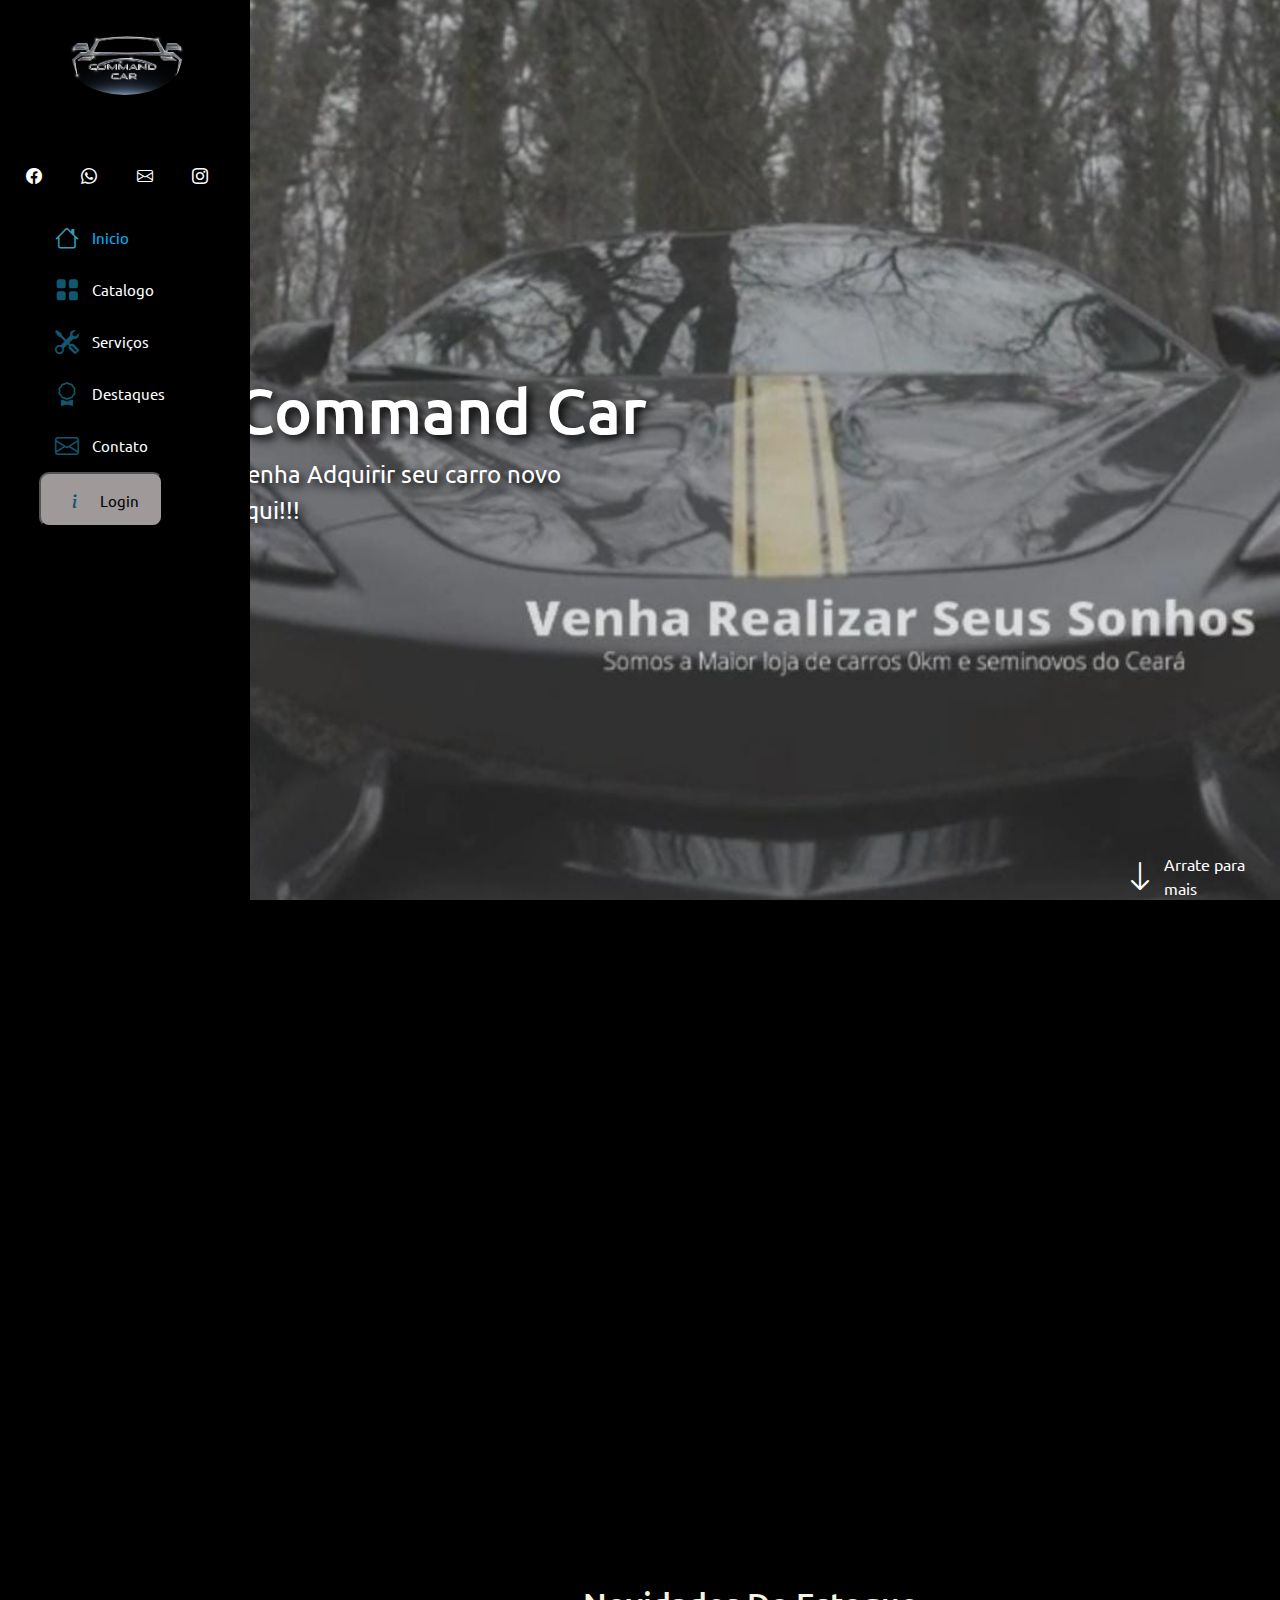
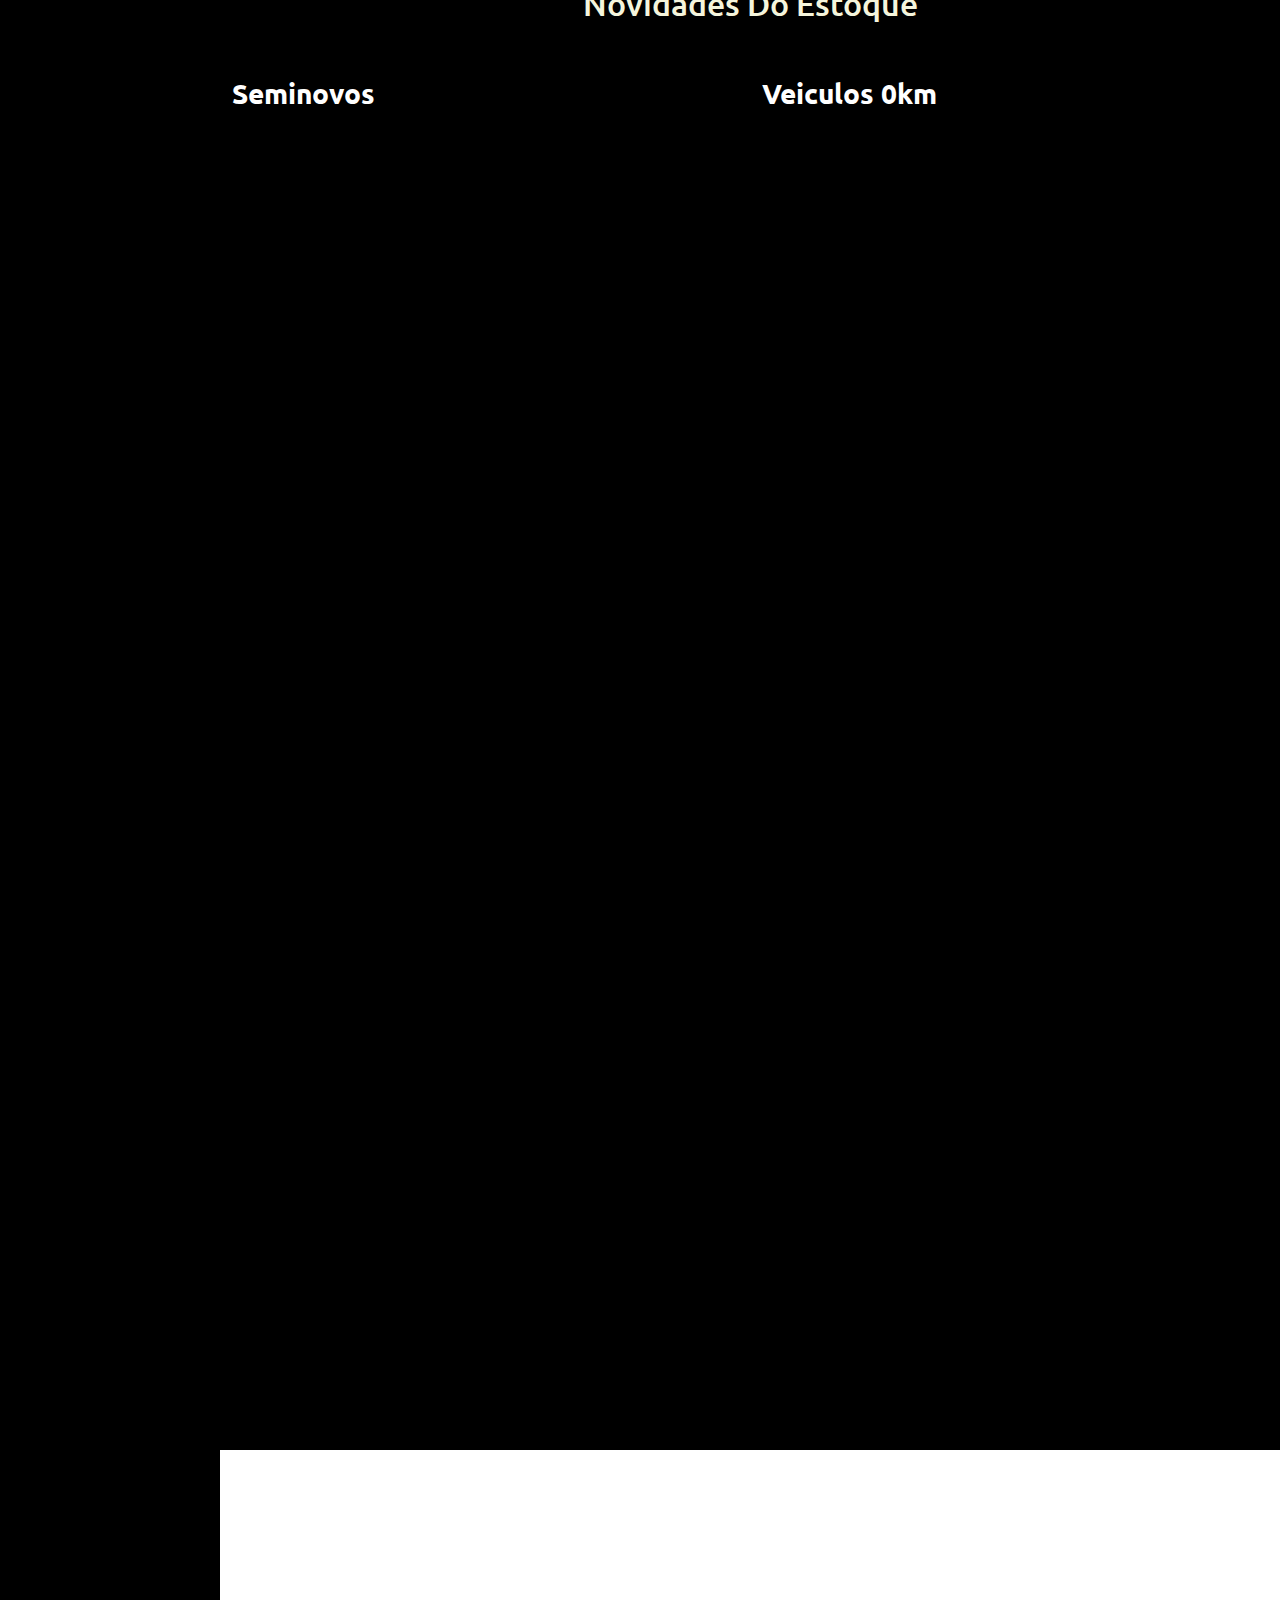
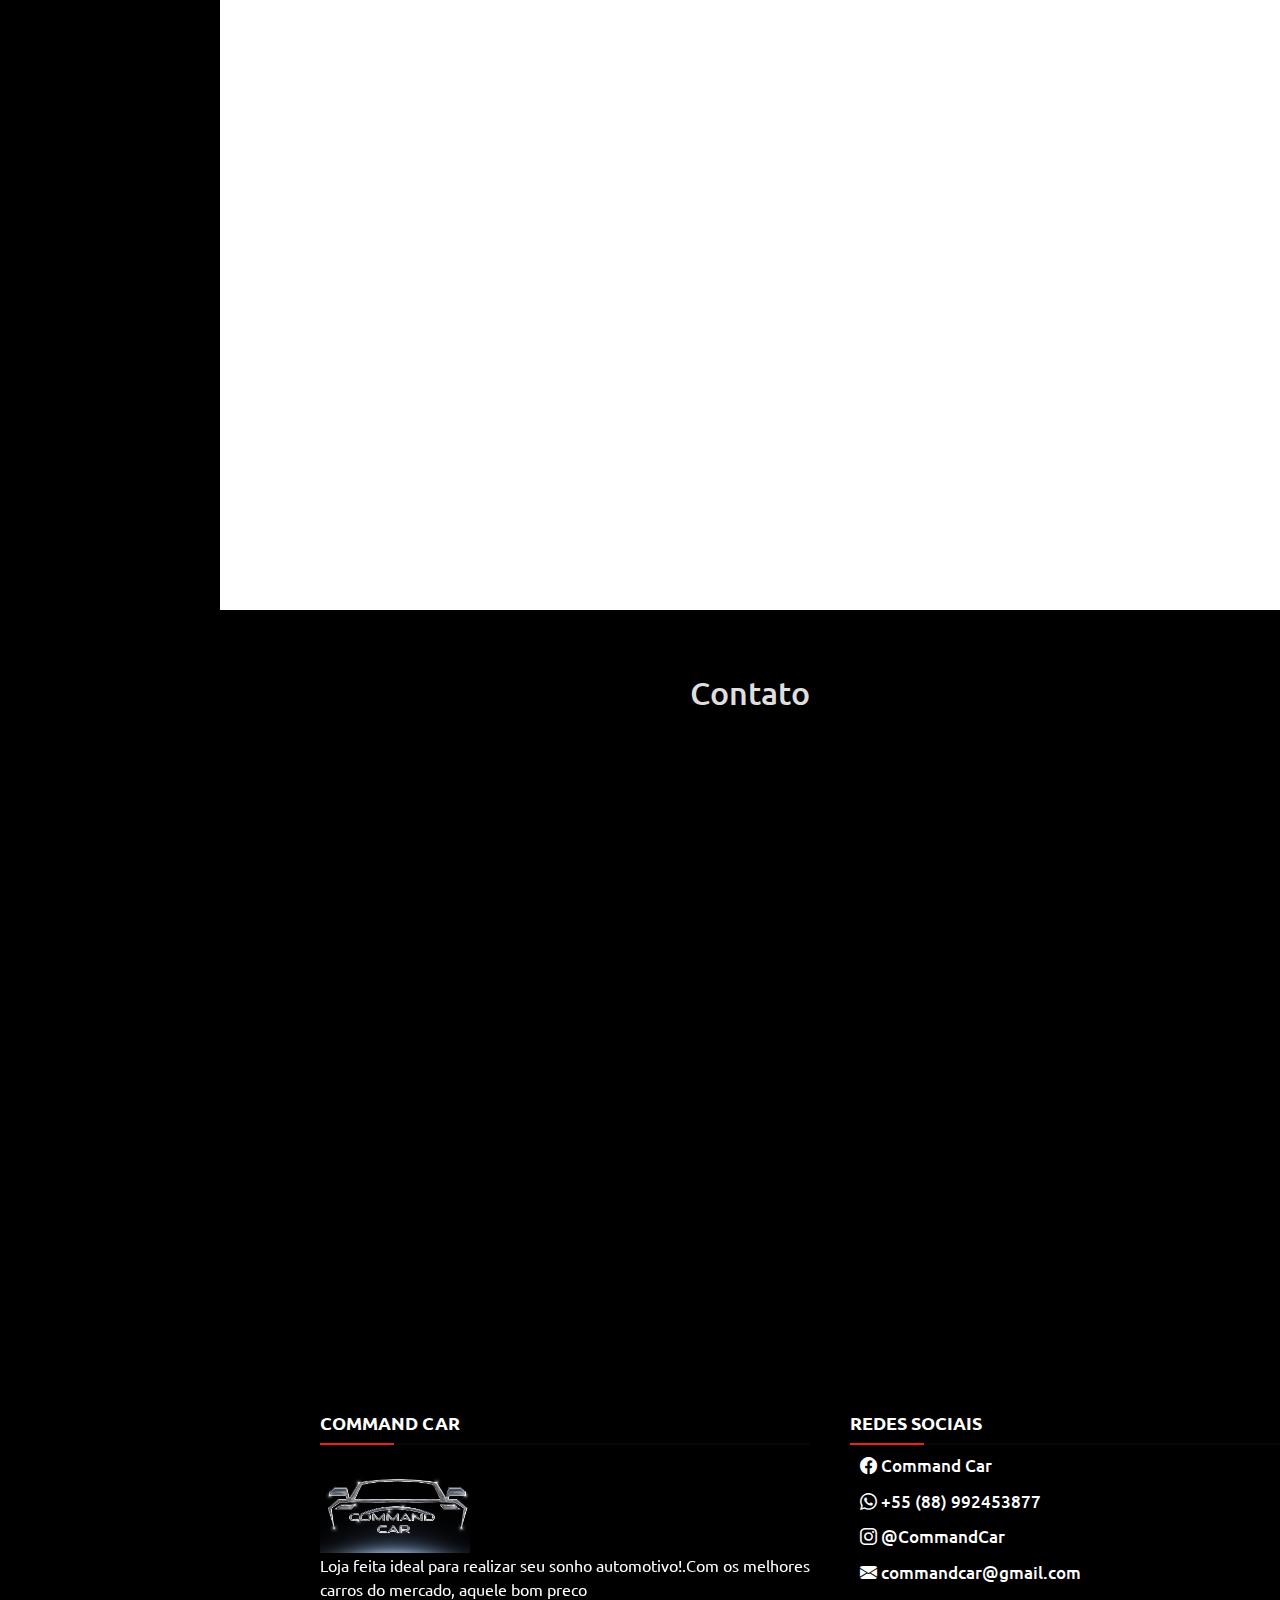
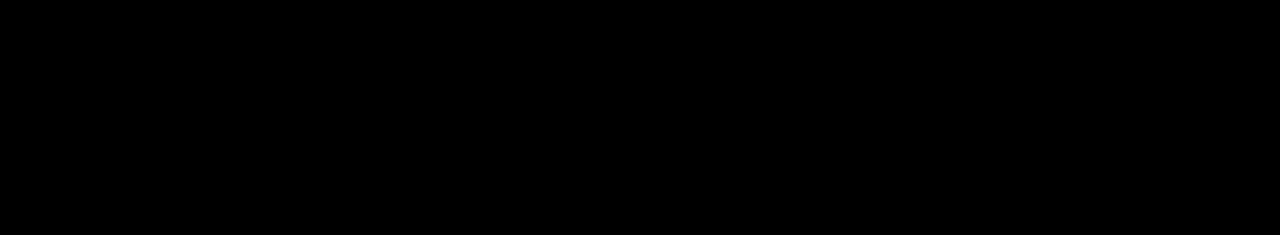
<file: templates/index.html>
<!DOCTYPE html>
<html lang="pt-br">

<head>
    <meta charset="UTF-8">
    <meta http-equiv="X-UA-Compatible" content="IE=edge">
    <meta name="viewport" content="width=device-width, initial-scale=1.0">
    <link rel="stylesheet" href="https://cdnjs.cloudflare.com/ajax/libs/font-awesome/5.15.1/css/all.min.css"/>
    <link rel="stylesheet" href="../static/bootstrap/css/bootstrap.css">
    <link rel="stylesheet" href="../static/style.css">
    <link rel="icon" type='image/png' href="../static/img/logo.jpeg">
    <link rel="stylesheet" href="https://cdn.jsdelivr.net/npm/bootstrap-icons@1.5.0/font/bootstrap-icons.css">
    <title>Command Car</title>
</head>

<body>

    <i class="bi bi-list menu-mobile"></i>

    <aside id='header'>
        <section class="command">
            <img src="../static/img/logo.jpeg" alt="Foto perfil">
            <h1>Command Car</h1>
            <div class="social-links mt-4 text-center">
                <a target="_blank" href="#">
                    <i class="bi bi-facebook"></i>
                </a>
                <a target="_blank" href="#">
                    <i class="bi bi-whatsapp"></i>
                </a>
                <a target="_blank" href="#">
                    <i class="bi bi-envelope"></i>
                </a>
                <a target="_blank" href="#">
                    <i class="bi bi-instagram"></i>
                </a>
            </div>
        </section>

        <nav id='navbar' class="nav-menu">
            <ul class="nav flex-column">
                  
                <li class="nav-item">
                    <a class="nav-link active" aria-current="page" href="index.html"><i class="bi bi-house"
                            aria-hidden="true"></i> Inicio</a>
                </li>
               
                <li class="nav-item"id="passar_mouse">
                  <a class="nav-link" href="catalogo.html"><i class="bi bi-grid-fill"></i>Catalogo</a> 
                   
                </li> 
                <li class="nav-item"id="passar_mouse">
                    <a class="nav-link" href="servicos.html"><i class="bi bi-tools"></i>Serviços</a> 
                     
                  </li> 
               
                <li class="nav-item">
                    <a class="nav-link" href="#destaques"><i class="bi bi-award"></i>
                        Destaques</a>
                </li>               
                <li class="nav-item">
                    <a class="nav-link" href="#contato"><i class="bi bi-envelope" aria-hidden="true"></i> Contato</a>
                </li>
               
                <li class="nav-item">
                  <button> <a class="nav-link" href="login.html"><i class="bi bi-info" aria-hidden="true"></i> Login</a></button>
              </li>
            </ul>
        </nav>
    </aside>
    
   

    <main id="main">

        <section id="inicio" class="row m-0 p-0">
            <div class="col-md-5 d-flex justify-content-center align-items-center flex-column">
                <h2 class="text-white text-shadow">Command Car</h2>
                <span id="subtitle" class="text-white text-shadow">Venha Adquirir seu carro novo aqui!!!</span>
            </div>
           

            <div class="col-md-7 d-flex justify-content-end align-items-end">
                <div id="arraste" class="d-flex align-items-center">
                    <i class="bi bi-arrow-down text-white pe-2 fs-2" aria-hidden="true"></i>
                    <a href="#sobre">Arrate para mais</a>
                </div>

            </div>

        </section>

        <section class=" " id="servir">

            <h2 data-anime="up"> Command Car</h2>
            <div class="row row-cols-1 row-cols-md-3 g-4">
                <div class="col"data-anime="left" >
                  <div class="card h-100 ">
                    <img src="../static/img/servicos.jpeg" class="card-img-top" alt="...">
                    <div class="card-body">
                      <h5 class="card-title"> Serviços</h5>
                      <p class="card-text">Descubra todos os serviços que temos disponíveis e agende agora mesmo uma visita.</p>
                    </div>
                  </div>
                </div>
                <div class="col" data-anime="up" >
                  <div class="card h-100">
                    <img src="../static/img/catalogo.png" class="card-img-top" alt="...">
                    <div class="card-body">
                     <h5 class="card-title">Catalogo</h5>
                      <p class="card-text">Venha conferir nosso Catalogo.</p>
                    </div>
                  </div>
                </div>
                <div class="col" data-anime="up">
                  <div class="card h-100">
                    <img src="../static/img/NossaNovidades!.png" class="card-img-top" alt="...">
                    <div class="card-body">
                    <h5 class="card-title">Venha conferir nossas novidades</h5>
                      <p class="card-text">Seu Sonho Sera Realizado Aqui.</p>
                    </div>
                  </div>
                </div>
                
           
        </section>
        <section class="mt-5 cv" id="conteudo">
                      
            <div class="container pb-5">
                <h2 id="txte" class="pt-3 pb-4">Novidades Do Estoque</h2>

                <div class="row">
                    <div class="col-md-6">
                        <h3 class="cv-title">Seminovos</h3>

                        <div class='cv-item' data-anime="up">
                            <img src="../static/img/golf.jpg" width="300px" alt="">
                            <h5>VOLKSWAGEN GOLF
                                2.0 TSI GTI 16V TURBO GASOLINA 4P AUTOMÁTICO 2015</h5>
                            <p><em>Itens de veículo
                                Airbag
                                Alarme
                                Ar quente
                                Banco com regulagem de altura
                                CD Player
                                Computador de bordo
                                Desembaçador traseiro
                                Ar condicionado
                                Encosto de cabeça traseiro
                                Freio ABS
                                Limpador traseiro
                                Controle automático de velocidade
                                Retrovisor fotocrômico
                                Volante com regulagem de altura
                                Direção hidráulica
                                </em></p>
                        
                        </div>

                        <div class='cv-item' data-anime="up">
                            <img src="../static/img/amarok.jpg" width="300px" alt="">
                            <h5>VOLKSWAGEN AMAROK
                                2.0 COMFORTLINE 4X4 CD 16V TURBO INTERCOOLER DIESEL 4P AUTOMÁTICO 2019</h5>
                            <p><em>Airbag
                                Alarme
                                Ar quente
                                Banco com regulagem de altura
                                CD Player
                                Computador de bordo
                                Controle de tração
                                Ar condicionado
                                Encosto de cabeça traseiro
                                Freio ABS
                                Controle automático de velocidade
                                Rádio
                                Retrovisores elétricos
                                Rodas de liga leve
                                Travas elétricas
                                Vidros elétricos
                                Volante com regulagem de altura
                                Capota marítima
                                Tração 4x4
                                Direção hidráulica
                                CD e MP3 Player
                                </em></p>
                        </div>

                        <div class='cv-item' data-anime="up">
                            <img src="../static/img/polo.jpg" width="300px" alt="">
                            <h5>Volkswagen Polo 200 TSI Highline (Aut) (Flex) 2019</h5>
                            <p><em> 
                                Flex, Final da placa 6
 freios ABS
 ar-condicionado, travas elétricas, câmbio automático
 Kit Multimídia
Outros opcionais:
farol de neblina, rodas de liga leve
                                Ano
                                2018 / 2019 
                                Km
                                54.399
                                 
                                Cor
                                Preto
                                 
                                Câmbio
                                automático
                                 
                                Portas
                                4</em></p>
                            
                        </div>

                    </div>
                    <div class="col-md-6">
                        <h3 class="cv-title">Veiculos 0km</h3>

                        <div class='cv-item' data-anime="up">
                            <img src="../static/img/nivus.jpg" width="300px" alt="">
                            <h5>Volkswagen Nivus 1.0 200 TSI Highline 2021
                            </h5>
                            <p><em> Flex, Final da placa 1
                                airbag motorista, alarme, freios ABS, airbag passageiro, airbag lateral, distribuição eletrônica de frenagem
                                ar-condicionado, direção hidráulica, travas elétricas, retrovisores elétricos, câmbio automático, ar-quente, piloto automático, volante com regulagem de altura, direção elétrica, trio eletrico
                                Kit Multimídia, entrada USB, rádio FM/AM
                                bancos de couro
                                vidros elétricos dianteiros, limp. traseiro, desemb. traseiro, vidros elétricos traseiros</em></p>
                           
                        </div>

                        <div class='cv-item' data-anime="up">
                            <img src="../static/img/onix.jpeg" width="300px" alt="">
                            <h5>Chevrolet Onix 1.0 Turbo RS (Aut) 2021</h5>
                            <p><em>Flex, Final da placa 0
                                distribuição eletrônica de frenagem, airbag motorista, alarme, freios ABS, airbag passageiro, airbag lateral
                                direção elétrica, volante com regulagem de altura, ar-condicionado, direção hidráulica, travas elétricas, retrovisores elétricos, câmbio automático, piloto automático
                                vidros elétricos dianteiros, limp. traseiro, desemb. traseiro, vidros elétricos traseiros</em></p>
                           
                        </div>

                        <div class='cv-item' data-anime="up">
                             <img src="../static/img/civic.jpg" width="300px" alt="">
                            <h5>Honda Civic 1.5 Turbo Touring CVT 2021 </h5><p><em>Gasolina, Final da placa 9
                                airbag motorista, alarme, freios ABS, airbag passageiro, controle de tração
                                ar-condicionado, volante com regulagem de altura, retrovisores elétricos, câmbio automático
                                Kit Multimídia, entrada USB
                                ajuste de altura, bancos de couro
                                desemb. traseiro, teto solar</em></p>
                            
                            
                        </div>
                    </div>
                </div>
            </div>

        </section>

        <section id="destaques" class="section-bg mt-5">
            <div class="container pb-5 pt-5" data-anime="left">

                <h2 class="pb-4">Destaques</h2>

                <div id="carouselPortfolio" class="carousel carousel-dark slide" data-bs-ride="carousel">
                    <div class="carousel-indicators">
                        <button type="button" data-bs-target="#carouselPortfolio" data-bs-slide-to="0" class="active"
                            aria-current="true" aria-label="Slide 1"></button>
                        <button type="button" data-bs-target="#carouselPortfolio" data-bs-slide-to="1"
                            aria-label="Slide 2"></button>
                    </div>
                    <div class="carousel-inner">
                        <div class="carousel-item active" data-bs-interval="10000">

                            <div class="row row-cols-1 row-cols-md-3 g-4">
                                <div class="col">
                                    <div class="card">
                                        <img src="../static/img/Bugatti.jpg" class="card-img-top"
                                            alt="Plataforma educacional">
                                        <div class="card-body">
                                            <h5 class="card-title">Bugatti La Voiture Noire custa R$ 67 milhões 
                                                 será entregue em 2021</h5>
                                            <p class="card-text">O La Voiture Noire (“o carro preto” em francês) foi criado com base no Chiron para 
                                                homenagear o modelo Type 57 SC Atlantic, de 1936, projetado pessoalmente por Jean Bugatti. O modelo novo traz vários adereços que remetem ao clássico, como o entre-eixos estendido, 
                                                a carroceria musculosa e o interior feito de couro marrom</p>
                                            <div class="d-flex justify-content-center">
                                                <a href="https://carros.ig.com.br/2021-06-05/bugatti-la-voiture-noire-custa-r--67-milhoes-e-sera-entregue-em-2021.html" target='_blank'
                                                    class="btn btn-outline-primary"><i class="bi bi-link-45deg"></i></a>
                                            </div>
                                        </div>
                                    </div>
                                </div>
                                <div class="col">
                                    <div class="card">
                                        <img src="../static/img/Lamborghini-Aventador-SVJ-1.jpg" class="card-img-top img-fluid w-100"
                                            alt="print do blog">
                                        <div class="card-body">
                                            <h5 class="card-title">Aventador SVJ</h5>
                                            <p class="card-text">A Lamborghini criou o Aventador SVJ para enfrentar os desafios de frente, combinando tecnologia de ponta com design extraordinário, sempre se recusando a fazer concessões. Em um futuro impulsionado pela tecnologia, é fácil perder a emoção genuína de dirigir. Mas no futuro moldado pela Lamborghini, isso não
                                                 ficará para trás.
                                                 POTÊNCIA (CV) / POTÊNCIA (KW)
                                                 770 CV / 566 kW
                                                 
                                                 MÁX. RAPIDEZ
                                                 >350 km/h
                                                 
                                                 0-100km/h
                                                 2,8 segundos</p>
                                            <div class="d-flex justify-content-center">
                                                
                                                <a href="https://www.lamborghini.com/en-en/models/aventador/aventador-svj" target='_blank'
                                                    class="btn btn-outline-primary"><i class="bi bi-link-45deg"></i></a>
                                            </div>
                                        </div>
                                    </div>
                                </div>
                                <div class="col">
                                    <div class="card">
                                        <img src="../static/img/Ferrari-f12 (3).jpg" class="card-img-top img-fluid w-100"
                                            alt="print do blog">
                                        <div class="card-body">
                                            <h5 class="card-title">Ferrari 812 Superfast</h5>
                                            <p class="card-text">A Ferrari confirmou a chegada do 812 Superfast ao Brasil em fevereiro de 2022 por cerca de R$ 3.950.000. 
                                                 é o modelo mais potente já produzido pela Ferrari,
                                                 Sob o capô,traz um V12 6.5 que entrega 800 cv a 8.500 rpm e 73,2 mkgf a 7.000 rpm, Segundo a Ferrari, o modelo vai de 0 a 100 km/h em incríveis 2,9 segundos e atinge a velocidade máxima de 340 km/h.</p>
                                            <div class="d-flex justify-content-center">
                                               
                                                <a href="https://pokedex-thicode.herokuapp.com/" target='_blank'
                                                    class="btn btn-outline-primary"><i class="bi bi-link-45deg"></i></a>
                                            </div>
                                        </div>
                                    </div>
                                </div>
                            </div>

                        </div>

                        <div class="carousel-item" data-bs-interval="2000">
                            <div class="row row-cols-1 row-cols-md-3 g-4">
                                <div class="col">
                                    <div class="card h-100">
                                        <img src="../static/img/rs7.jpg" class="card-img-top img-fluid w-100"
                                            alt="print do blog">
                                        <div class="card-body">
                                            <h5 class="card-title">AUDI RS7-R SPORTBACK BY ABT SPORTSLINE: UMA EDIÇÃO LIMITADA MAIS EXTREMA 
                                                DO ESPORTIVO ALEMÃO</h5>
                                            <p class="card-text"> ABT Sportsline já está há vários meses trabalhando sobre o novo Audi RS 7 Sportback,
                                                Tudo começa com o motor V8 biturbo de 4.0 litros que impulsiona o ABT RS7-R 2020, que gera até 740 cv de potência e um torque máximo de 920 Nm.a
                                                 potência em 140 cv e o torque em 120 Nm. No entanto, o preparador alemão sediado em Kempten não revelou seu novo desempenho, mas achamos que 3.6 segundos no 
                                                sprint de 0 a 100 km/h e na velocidade máxima de 305 km/h, números de fábrica.</p>
                                            <div class="d-flex justify-content-center">
                                                
                                                <a href="https://www.car.blog.br/2020/04/audi-rs7-r-vai-740-cv-com-preparacao-da.html" target='_blank'
                                                    class="btn btn-outline-primary"><i class="bi bi-link-45deg"></i></a>
                                            </div>

                                        </div>
                                    </div>
                                </div>
                                <div class="col">
                                    <div class="card h-100">
                                        <img src="../static/img/mclaren-720s.jpg" class="card-img-top img-fluid w-100"
                                            alt="print do blog">
                                        <div class="card-body">
                                            <h5 class="card-title">McLaren-720s</h5>
                                            <p class="card-text">O McLaren 720S é ostensivo e radical. Responsivo a superpredadores. A aceleração vai de 0 a 60 mph em incríveis 2,8 segundos quando desejado. E pode chegar a um quarto de milha em 10,4 segundos a partir da inércia.

                                                Porém, esses números não revelam a história completa. Há também puro envolvimento do motorista e luxo contemporâneo. Em todos os detalhes. Um equilíbrio eletrizante, acessível e natural.
                                                
                                                Evolução a plena velocidade.</p>
                                            <div class="d-flex justify-content-center">
                                                
                                                <a href="https://cars.mclaren.com/br-pt/super-series/720s" target='_blank'
                                                    class="btn btn-outline-primary"><i class="bi bi-link-45deg"></i></a>
                                            </div>

                                        </div>
                                    </div>
                                </div>
                                <div class="col">
                                    <div class="card h-100">
                                        <img src="../static/img/Audi-RS-e-tron-GT_2.jpg" class="card-img-top img-fluid w-100"
                                            alt="print do blog">
                                        <div class="card-body">
                                            <h5 class="card-title">Audi RS e-tron GT</h5>
                                            <p class="card-text">Graças ao seu sistema de tração integral quattro 100% elétrico, o Audi RS e-tron GT entrega uma potência impressionante. O design escultural do Audi RS e-tron
                                                 GT combina as proporções dinâmicas de um gran turismo com as características inconfundíveis da linha Audi RS.</p>
                                            <div class="d-flex justify-content-center">
                                                
                                                <a href="https://www.audi.com.br/br/web/pt/models/e-tron-gt/audi-rs-e-tron-gt.html" target='_blank'
                                                    class="btn btn-outline-primary"><i class="bi bi-link-45deg"></i></a>
                                            </div>

                                        </div>
                                    </div>
                                </div>
                            </div>
                        </div>

                    </div>
                    <button class="carousel-control-prev" type="button" data-bs-target="#carouselPortfolio"
                        data-bs-slide="prev">
                        <span class="carousel-control-prev-icon" aria-hidden="true"></span>
                        <span class="visually-hidden">Previous</span>
                    </button>
                    <button class="carousel-control-next" type="button" data-bs-target="#carouselPortfolio"
                        data-bs-slide="next">
                        <span class="carousel-control-next-icon" aria-hidden="true"></span>
                        <span class="visually-hidden">Next</span>
                    </button>
                </div>

            </div>
        </section>

       
        <section class="pt-5 pb-5" id="contato">

            <div class="containercontato mb-5">
                <h2 class='pt-3 pb-3'>Contato</h2>

                <div class="row">

                    <div class="col-md-5">
                        <div class="card p-5 shadow border-0" data-anime="up">
                            <div class="endereco">
                                <h4><i class="bi bi-geo-alt"></i> Localização:</h4>
                                <p>Assare, CE</p>
                            </div>

                            <div class="email">
                                <h4><i class="bi bi-envelope"></i> Email:</h4>
                                <p>commandcar@gmail.com</p>
                            </div>
                            <iframe src="https://www.google.com/maps/embed?pb=!1m18!1m12!1m3!1d253488.36774522415!2d-40.00612572
                            213474!3d-6.919776807128185!2m3!1f0!2f0!3f0!3m2!1i1024!2i768!4f13.1!3m3!1m2!1s0x7a20f0bcdfca897%3A0x7
                            f8145adc804a3da!2sAssar%C3%A9%20-%20CE!5e0!3m2!1spt-BR!2sbr!4v1652544050741!5m2!1spt-BR!2sbr" 
                            width="400" height="300" style="border:0;" 
                            allowfullscreen="" loading="lazy" referrerpolicy="no-referrer-when-downgrade"></iframe>
                           
                        </div>
                    </div>

                    <div class="col-md-7 mt-5 mt-md-0">
                        <div class="card p-5 h-100 shadow border-0" data-anime="left">

                            <form class="row g-3" action='/send' method="POST">
                                <div class="col-md-6">
                                    <label for="nome" class="form-label">Nome:</label>
                                    <input type="text" class="form-control" id="nome" name='nome'
                                        placeholder='Digite seu nome' required>
                                </div>
                                <div class="col-md-6">
                                    <label for="email" class="form-label">Email:</label>
                                    <input type="email" class="form-control" id="email" name='email'
                                        placeholder='Digite seu email' required>
                                </div>

                                <div class="col-12">
                                    <label for="mensagem" class="form-label">Mensagem:</label>
                                    <textarea type="text" class="form-control" id="mensagem" name='mensagem' rows="10"
                                        placeholder="Digite sua mensagem" required></textarea>
                                </div>


                                <div class="col-12 d-flex justify-content-center mt-4">
                                    <button id='btn-enviar' type="submit" class="btn btn-primary">Enviar
                                        mensagem</button>

                                    <button id='btn-enviar-loader' class="btn btn-primary" type="button" disabled>
                                        <span class="spinner-border spinner-border-sm" role="status"
                                            aria-hidden="true"></span>
                                        Enviando...
                                    </button>
                                </div>
                            </form>

                        </div>
                    </div>

                </div>
            </div>

        </section>


        <footer>
            <div class="main-content">
                <div class="left box">
                    <h2> Command Car</h2>
                    <div class="content">
                         <img src="../static/img/logo.jpeg" width="150px" alt="">
                        <p>
                            
                      Loja feita ideal para realizar seu sonho automotivo!.Com os melhores carros do mercado, aquele bom preco</p><br>
                   </div>
                </div><!--left box-->
                <div class="center box">
                    <h2>Redes Sociais</h2>
                    <div class="content">
                        <div class="place">
                           
                            <span class="text"><i class="bi bi-facebook"></i> Command Car</span>
                        </div>
    
                        <div class="phone">
                            
                            <span class="text"> <i class="bi bi-whatsapp"></i> +55 (88) 992453877</span>
                        </div>
                        <div class="phone">
                      
                            <span class="text"><i class="bi bi-instagram"></i> @CommandCar </span>
                        </div>
    
                        <div class="email">
                         
                            <span class="text"> <i class="bi bi-envelope-fill"></i> commandcar@gmail.com</span>
                        </div>
                    </div>
                </div>
        </footer>
</main>
    
    <script src="https://ajax.googleapis.com/ajax/libs/jquery/2.1.1/jquery.min.js"></script>
    <script src="../static/bootstrap/js/bootstrap.bundle.min.js"></script>
    <script src="../static/script.js"></script>
</body>

</html>
</file>
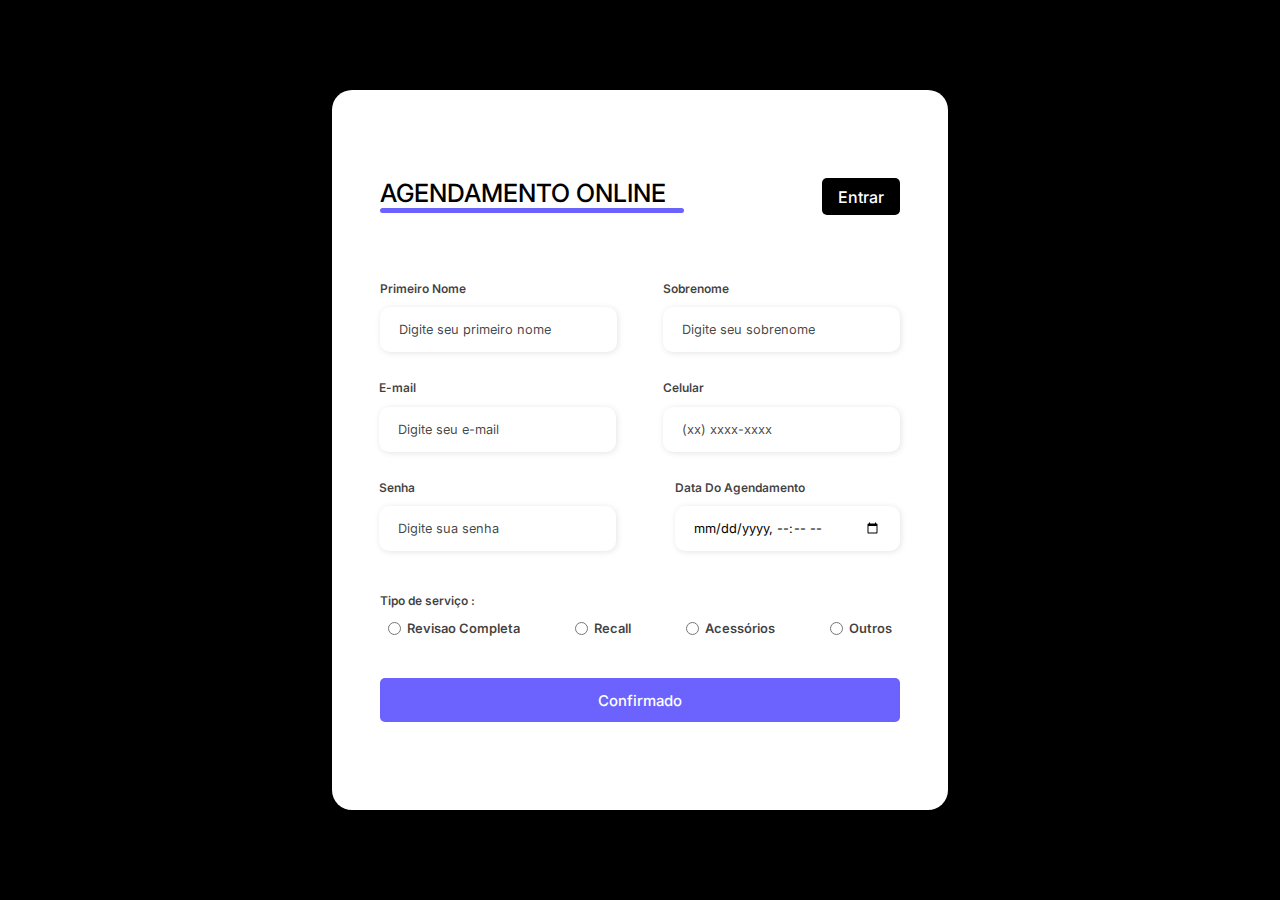
<file: templates/agenda.html>
<!DOCTYPE html>
<html lang="pt-br">

<head>
    <meta charset="UTF-8">
    <meta http-equiv="X-UA-Compatible" content="IE=edge">
    <meta name="viewport" content="width=device-width, initial-scale=1.0">
    <link rel="stylesheet" href="https://cdnjs.cloudflare.com/ajax/libs/font-awesome/5.15.1/css/all.min.css"/>
    <link rel="stylesheet" href="../static/bootstrap/css/bootstrap.css">
    <link rel="stylesheet" href="../static/agenda.css">
    <link rel="icon" type='image/png' href="../static/img/logo.jpeg">
    <link rel="stylesheet" href="https://cdn.jsdelivr.net/npm/bootstrap-icons@1.5.0/font/bootstrap-icons.css">
    <title>Command Car</title>
</head>

<body>
  <div class="container">
      <div class="form-image">
          <img src="../static/img/Commad Car.png" alt="">
      </div>
      <div class="form">
          <form action="#">
              <div class="form-header">
                  <div class="title">
                      <h1>AGENDAMENTO ONLINE</h1>
                  </div>
                  <div class="login-button">
                      <button><a href="index.html">Entrar</a></button>
                  </div>
              </div>

              <div class="input-group">
                  <div class="input-box">
                      <label for="firstname">Primeiro Nome</label>
                      <input id="firstname" type="text" name="firstname" placeholder="Digite seu primeiro nome" required>
                  </div>

                  <div class="input-box">
                      <label for="lastname">Sobrenome</label>
                      <input id="lastname" type="text" name="lastname" placeholder="Digite seu sobrenome" required>
                  </div>
                  <div class="input-box">
                      <label for="email">E-mail</label>
                      <input id="email" type="email" name="email" placeholder="Digite seu e-mail" required>
                  </div>

                  <div class="input-box">
                      <label for="number">Celular</label>
                      <input id="number" type="tel" name="number" placeholder="(xx) xxxx-xxxx" required>
                  </div>

                  <div class="input-box">
                      <label for="password">Senha</label>
                      <input id="password" type="password" name="password" placeholder="Digite sua senha" required>
                  </div>


                  <div class="input-box">
                      <label for="DataDoagendamento">Data Do Agendamento</label>
                     <input type="datetime-local" name="" id="">
                  </div>
                  

              </div>

              <div class="gender-inputs">
                  <div class="gender-title">
                      <h6>Tipo de serviço :</h6>
                  </div>

                  <div class="gender-group">
                      <div class="gender-input">
                          <input id="female" type="radio" name="gender">
                          <label for="female">Revisao Completa</label>
                      </div>

                      <div class="gender-input">
                          <input id="male" type="radio" name="gender">
                          <label for="male">Recall</label>
                      </div>

                      <div class="gender-input">
                          <input id="others" type="radio" name="gender">
                          <label for="others">Acessórios</label>
                      </div>

                      <div class="gender-input">
                          <input id="none" type="radio" name="gender">
                          <label for="none">Outros</label>
                      </div>
                  </div>
              </div>

              <div class="continue-button">
                  <button><a href="servicos.html">Confirmado</a> </button>
              </div>
          </form>
      </div>
  </div>
</body>

</html>
</file>
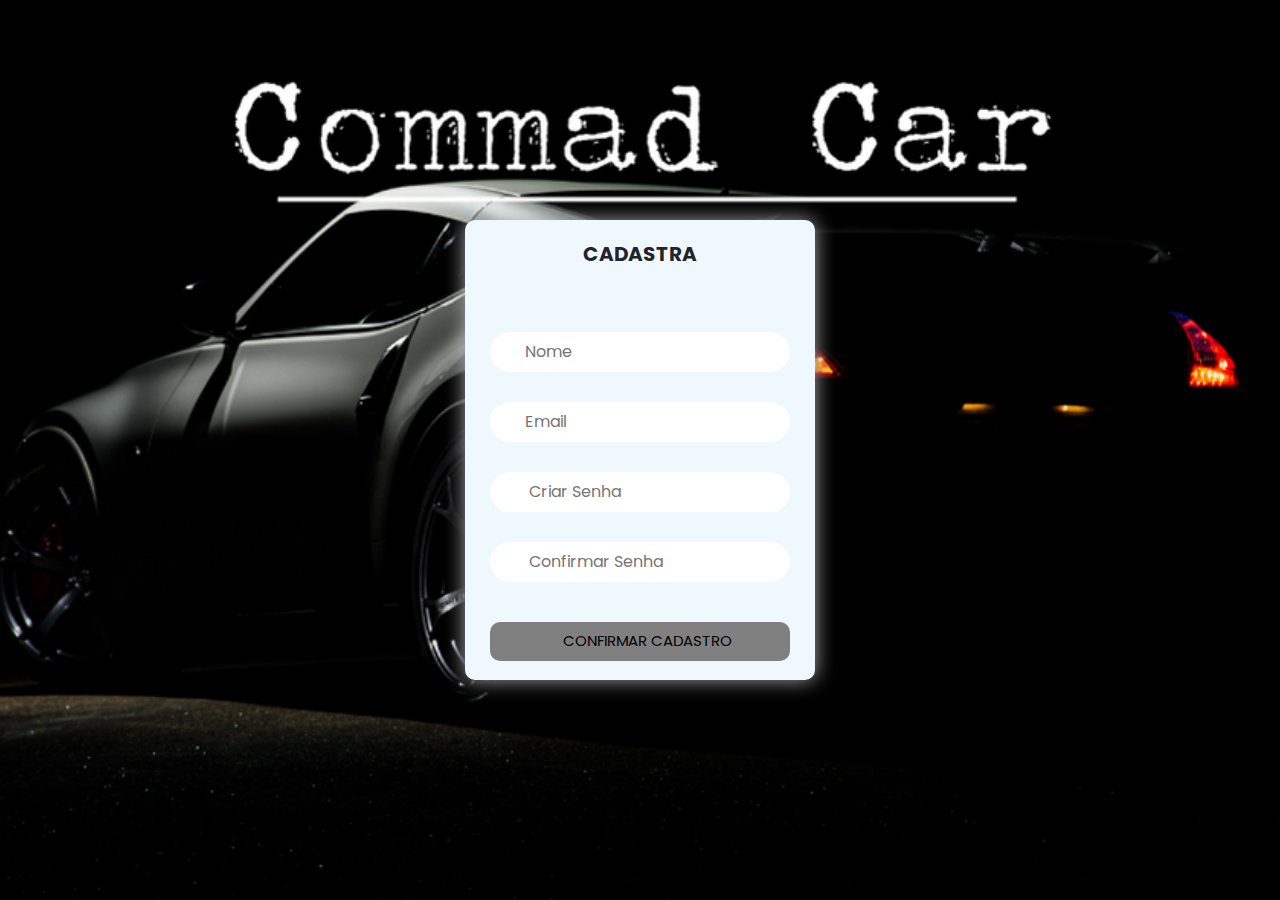
<file: templates/cadastro.html>
<!DOCTYPE html>
<html lang="pt-br">

<head>
    <meta charset="UTF-8">
    <meta http-equiv="X-UA-Compatible" content="IE=edge">  
    <meta name="viewport" content="width=device-width, initial-scale=1.0">
    <link rel="stylesheet" href="https://cdnjs.cloudflare.com/ajax/libs/font-awesome/5.15.1/css/all.min.css"/>
    <link rel="stylesheet" href="../static/bootstrap/css/bootstrap.css">
    <link rel="stylesheet" href="../static/login.css">
    <link rel="icon" type='image/png' href="../static/img/logo.jpeg">
    <link rel="stylesheet" href="https://cdn.jsdelivr.net/npm/bootstrap-icons@1.5.0/font/bootstrap-icons.css">
    <title>Command Car</title>
</head>
<body>

    <div class="container">
       
           <h2 class="texto_C">CADASTRA</h2>
           
        <form id="signin">
        <input class="nome" type="text" placeholder="Nome" required />
          <input type="email" placeholder="Email" required />
         
          <input type="password" placeholder=" Criar Senha" required />
         
          <input type="password" placeholder=" Confirmar Senha" required />
         
          <button type="submit"><a href="index.html"> CONFIRMAR CADASTRO</a></button>
        </form>
    
   
       
      
      </div>
 
</body>

</html>
</file>
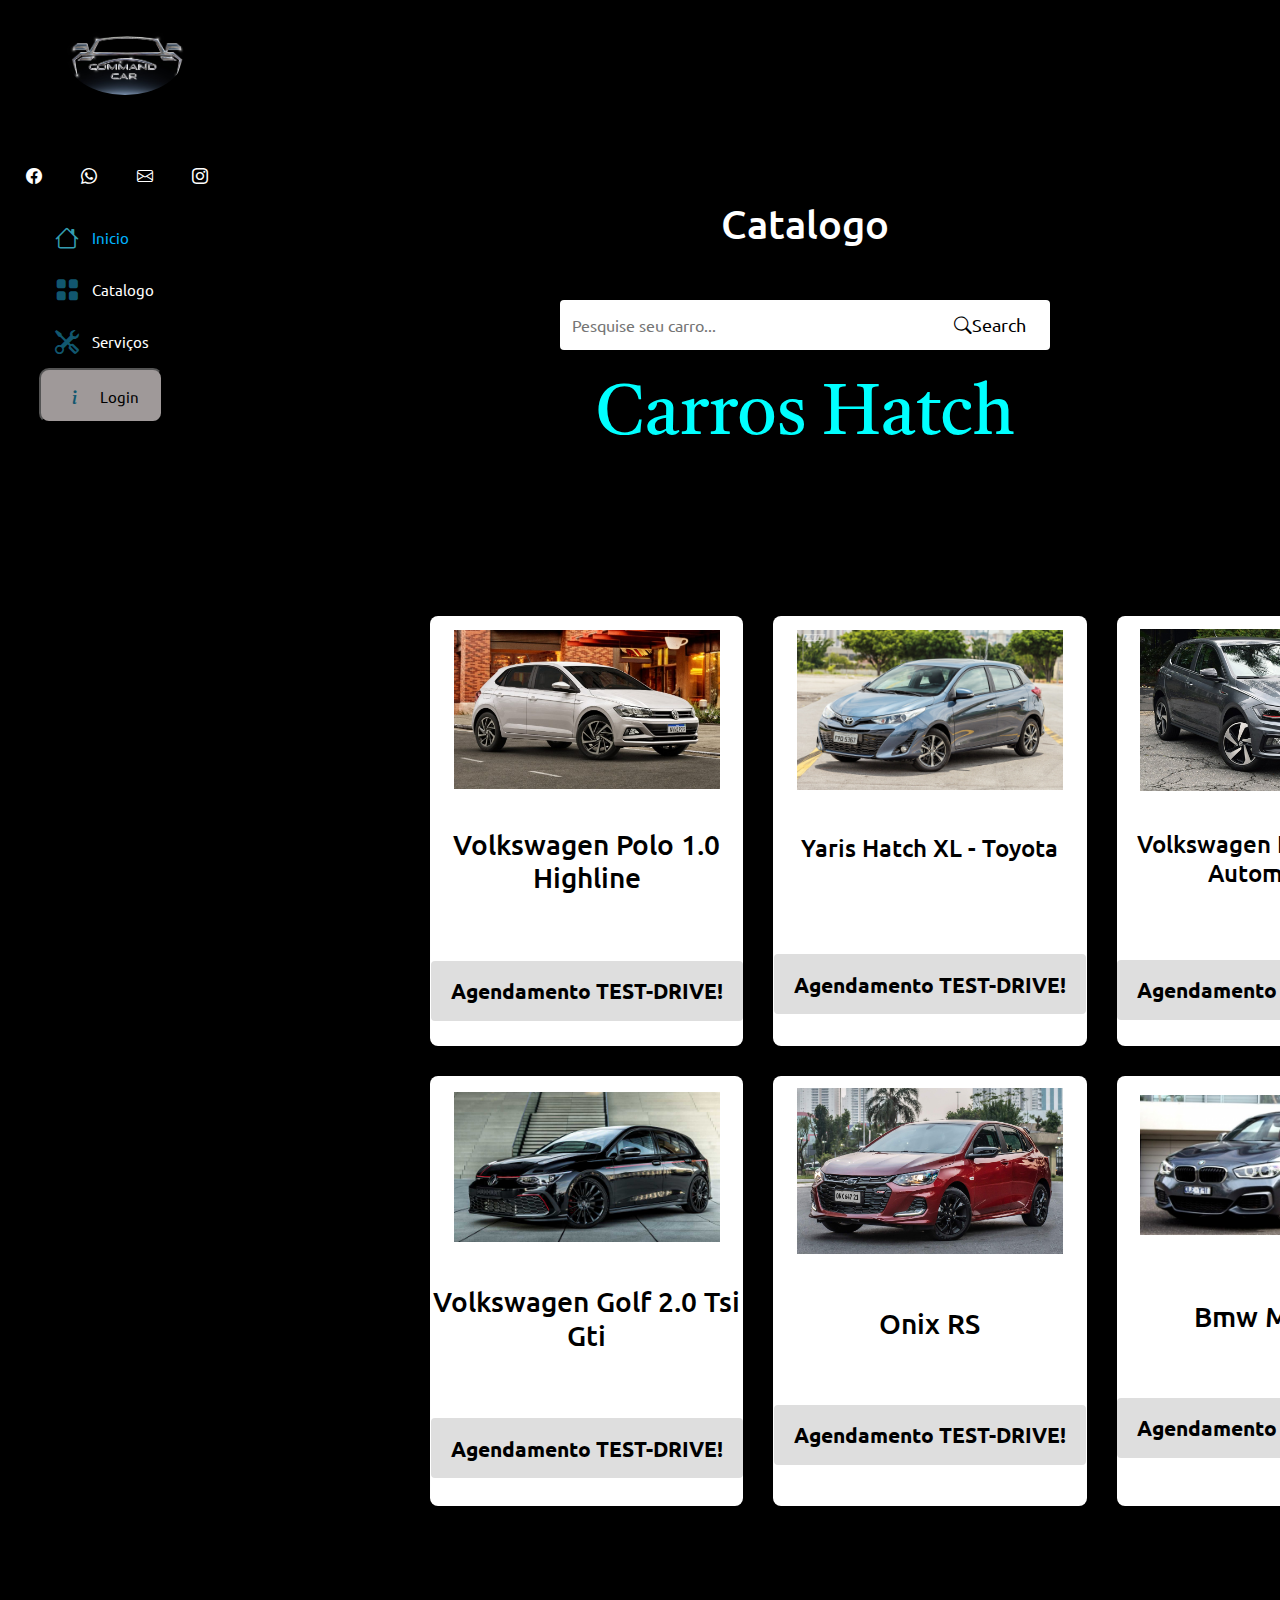
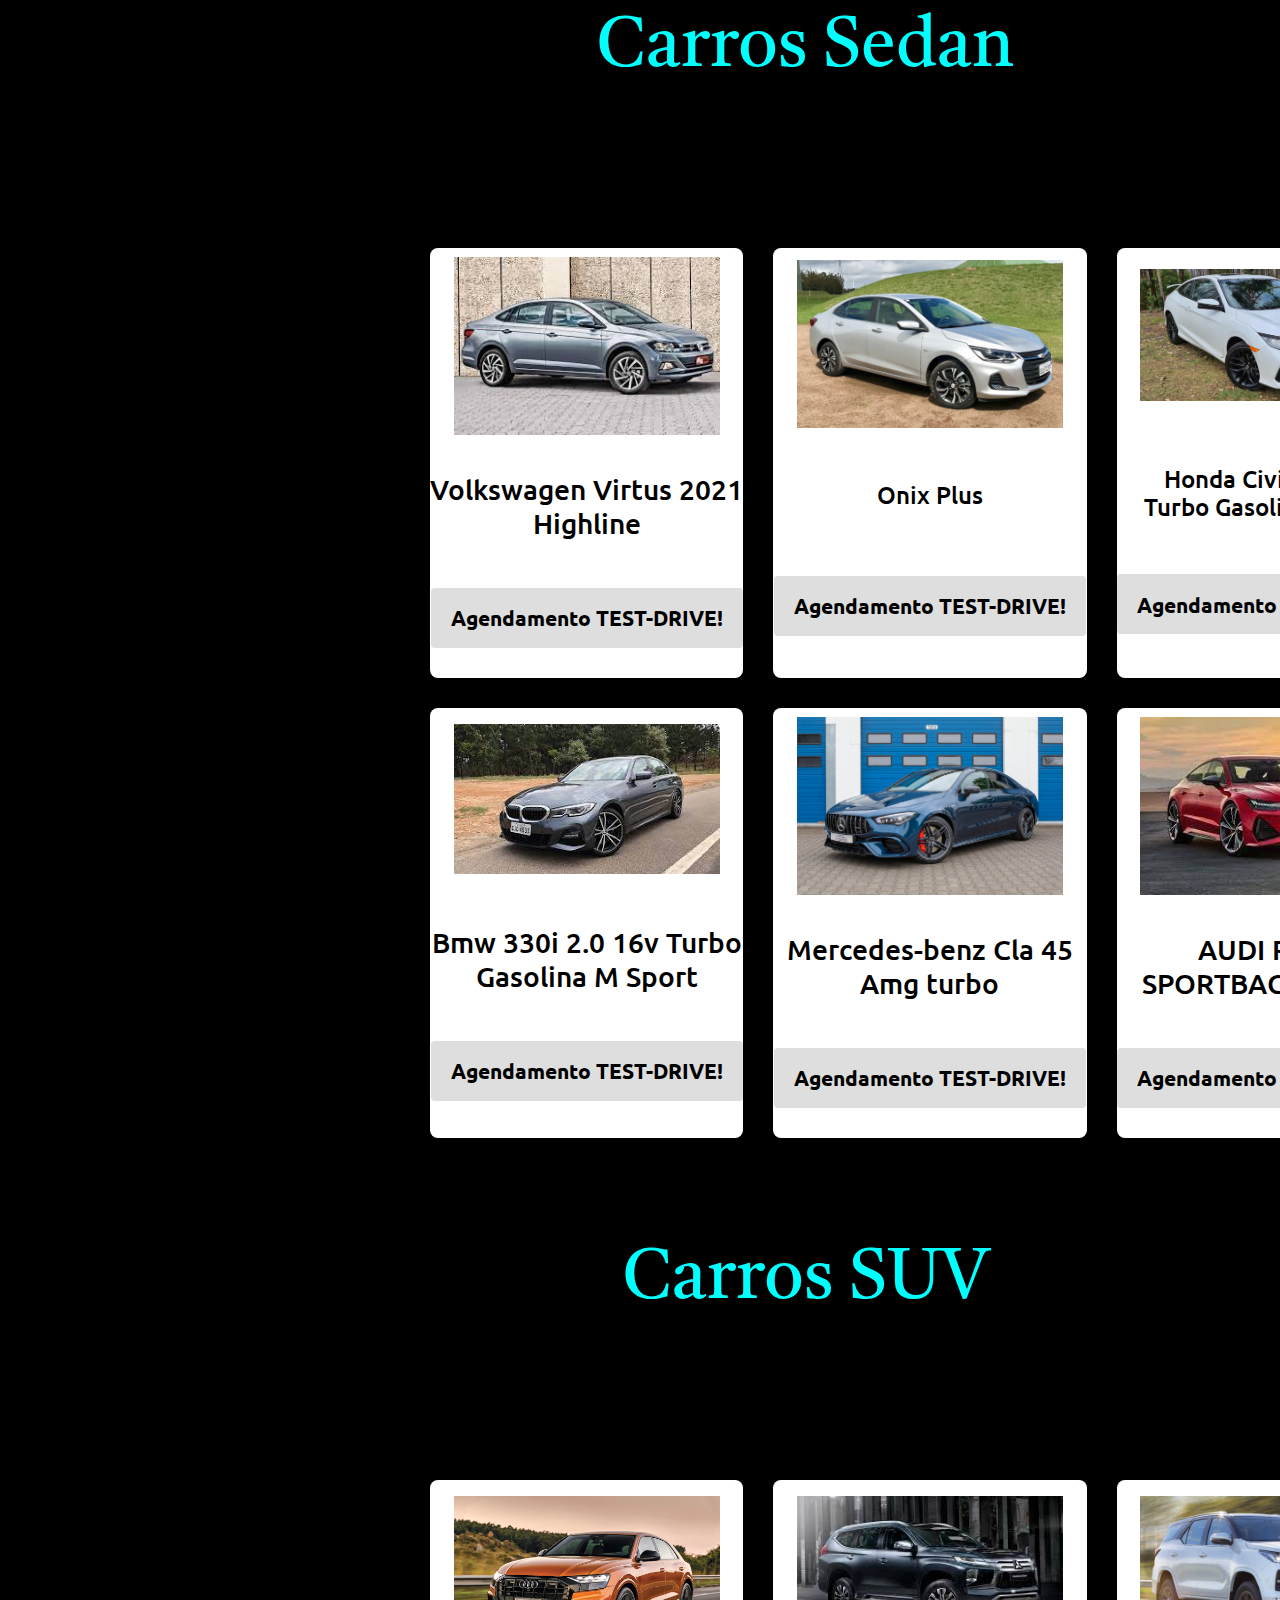
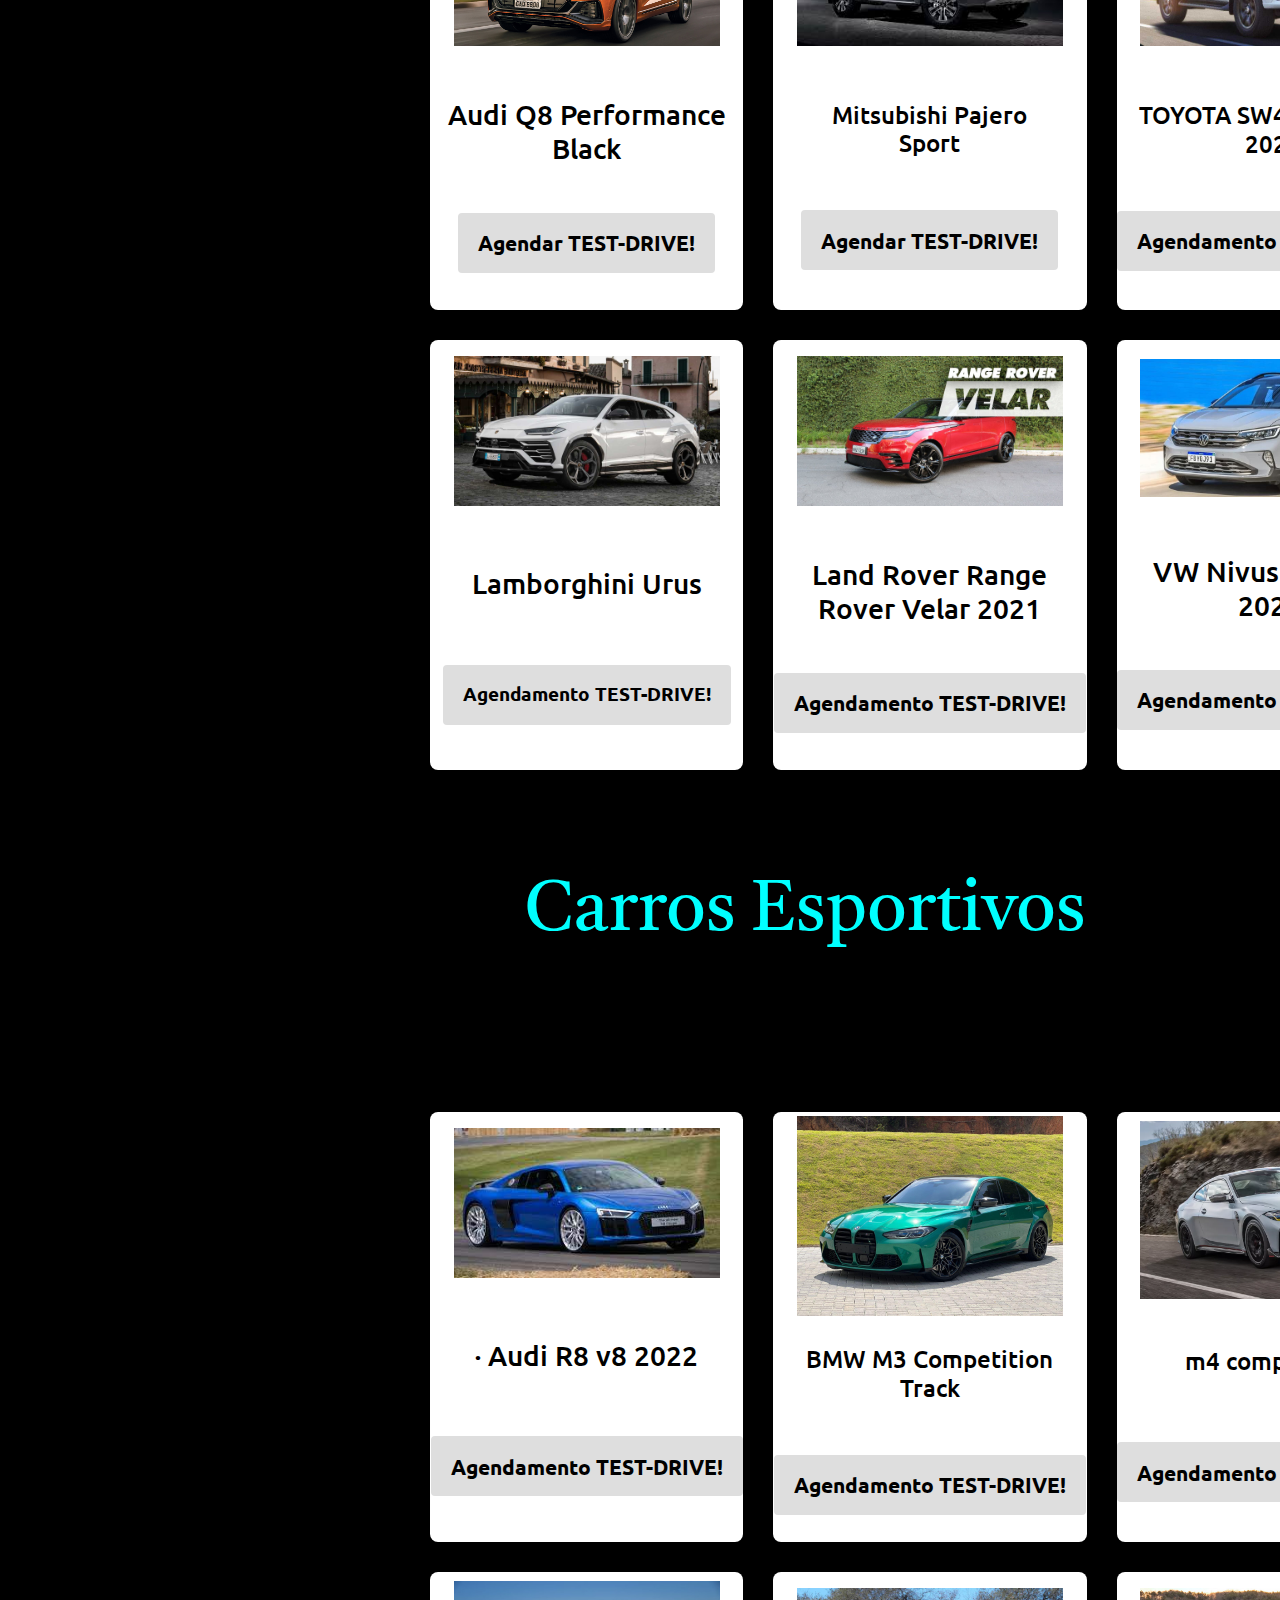
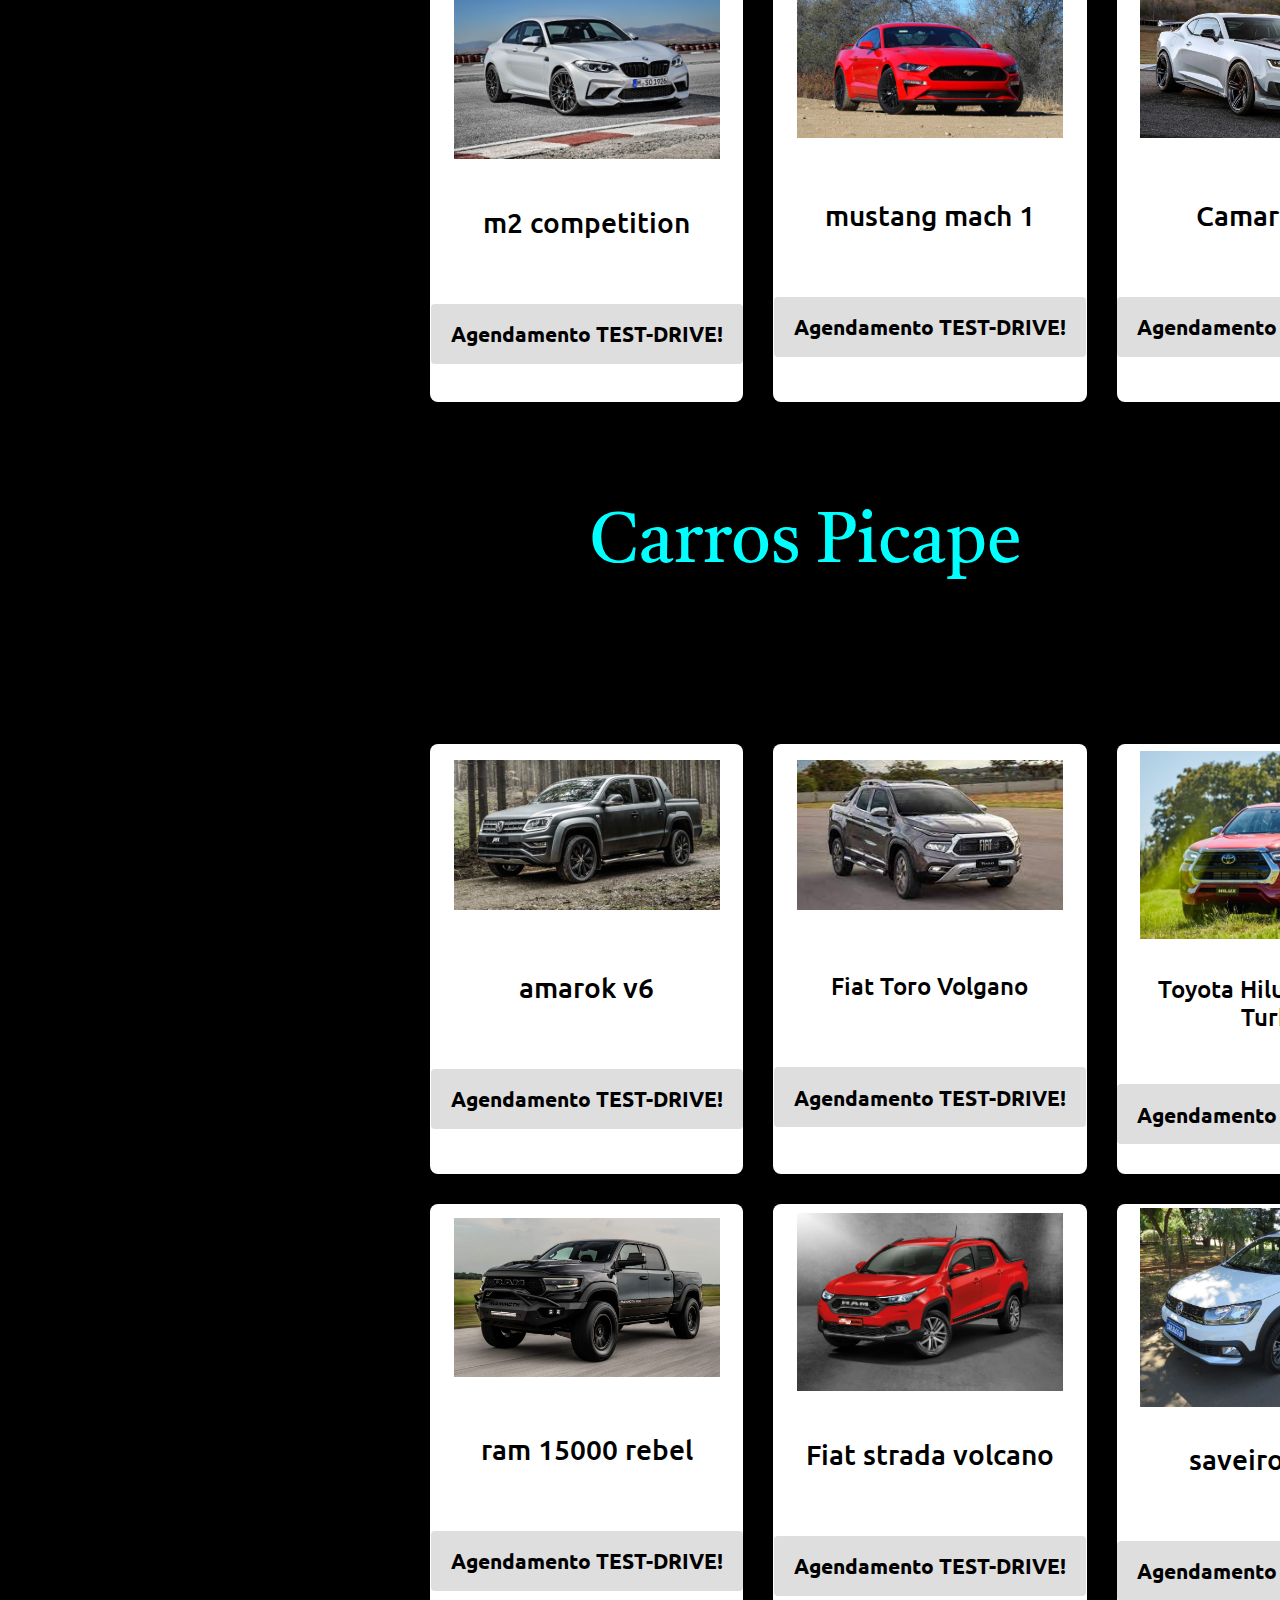
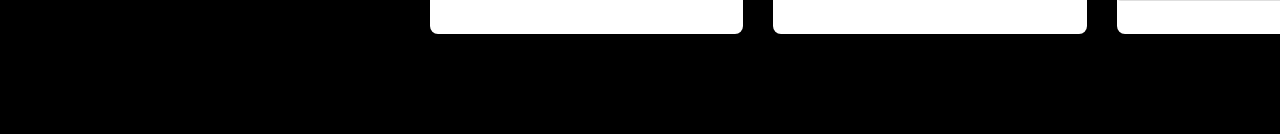
<file: templates/catalogo.html>
<!DOCTYPE html>
<html lang="pt-br">

<head>
    <meta charset="UTF-8">
    <meta http-equiv="X-UA-Compatible" content="IE=edge">
    <meta name="viewport" content="width=device-width, initial-scale=1.0">
    <link rel="stylesheet" href="https://cdnjs.cloudflare.com/ajax/libs/font-awesome/5.15.1/css/all.min.css"/>
    <link rel="stylesheet" href="../static/bootstrap/css/bootstrap.css">
    <link rel="stylesheet" href="../static/style.css">
    <link rel="icon" type='image/png' href="../static/img/logo.jpeg">
    <link rel="stylesheet" href="https://cdn.jsdelivr.net/npm/bootstrap-icons@1.5.0/font/bootstrap-icons.css">
    <title>Command Car</title>
</head>
<body>
  <aside id='header'>
    <section class="command">
        <img src="../static/img/logo.jpeg" alt="Foto perfil">
        <h1>Command Car</h1>
        <div class="social-links mt-4 text-center">
            <a target="_blank" href="#">
                <i class="bi bi-facebook"></i>
            </a>
            <a target="_blank" href="#">
                <i class="bi bi-whatsapp"></i>
            </a>
            <a target="_blank" href="#">
                <i class="bi bi-envelope"></i>
            </a>
            <a target="_blank" href="#">
                <i class="bi bi-instagram"></i>
            </a>
        </div>
    </section>

    <nav id='navbar' class="nav-menu">
        <ul class="nav flex-column">
              
            <li class="nav-item">
                <a class="nav-link active" aria-current="page" href="index.html"><i class="bi bi-house"
                        aria-hidden="true"></i> Inicio</a>
            </li>
           
            <li class="nav-item"id="passar_mouse">
              <a class="nav-link"  href="catalogo.html"><i class="bi bi-grid-fill"></i>Catalogo</a> 

            </li> 
            <li class="nav-item"id="passar_mouse">
              <a class="nav-link" href="servicos.html"><i class="bi bi-tools"></i>Serviços</a> 
               
            </li> 
           
           
            <li class="nav-item">
              <button> <a class="nav-link" href="login.html"><i class="bi bi-info" aria-hidden="true"></i> Login</a></button>
          </li>
        </ul>
    </nav>
</aside>
  
<main id="estoque">
  <section class="catalog" id="catalog">
      
      
        <section id="carros-n">
          
   <div class="content">
        <div class="title-wrapper-catalog">
         
          <h1 id="textc">Catalogo</h1>
        </div>
        <br>
        <div class="filter-card">
          <input
            type="text"
            class="search-input"
            placeholder="Pesquise seu carro..."
          />
          <button class="search-button"> <i class="bi bi-search"></i>Search</button>
        </div>
        <br>
      </div>
          <div id="textc">
              <h2>Carros Hatch</h2>
          </div>
           
           <section class="catalog" id="catalog">
               <div class="content">
                 <div class="card-wrapper">
                   <div class="card-item">
                     <img src="../static/img/c3.jpg"width="400px" alt="Car" />
                     <div class="card-content">
                       <h3>Volkswagen Polo 1.0 Highline</h3>
                       <p>
                        
                       </p>
                       <a href="compra.html"><button type="button">Agendamento TEST-DRIVE!</button></a> 
                     </div>
                   </div>
                   <div class="card-item">
                     <img src="../static/img/c7.jpg"width="400px" alt="Car" />
                     <div class="card-content">
                       <h4>Yaris Hatch XL - Toyota</h4>
                       <p>
                        
                       </p>
                       <a href="compra.html"><button type="button">Agendamento TEST-DRIVE!</button></a> 
                     </div>
                   </div>
                   <div class="card-item">
                     <img src="../static/img/polo.jpg"width="400px" alt="Car" />
                     <div class="card-content">
                       <h4>Volkswagen Polo 1.4 Gts Automático </h4>
                       <p>
                       
                       </p>
                       <a href="compra.html"><button type="button">Agendamento TEST-DRIVE!</button></a> 
                     </div>
                   </div>
                   <div class="card-item">
                     <img src="../static/img/golf.jpg"width="400px" alt="Car" />
                     <div class="card-content">
                       <h3> Volkswagen Golf 2.0 Tsi Gti</h3>
                       <p>
                     
                       </p>
                       <a href="compra.html"><button type="button">Agendamento TEST-DRIVE!</button></a> 
                     </div>
                   </div>
                   <div class="card-item">
                       <img src="../static/img/c2.jpg"width="400px" alt="Car" />
                       <div class="card-content">
                         <h3> Onix RS </h3>
                        
                         <a href="compra.html"><button type="button">Agendamento TEST-DRIVE!</button></a> 
                       </div>
                     </div>
                     <div class="card-item">
                       <img src="../static/img/140i.jpg"width="400px" alt="Car" />
                       <div class="card-content">
                         <h3> Bmw M 140i  </h3>
                         
                         <a href="compra.html"><button type="button">Agendamento TEST-DRIVE!</button></a> 
                       </div>
                     </div>
                 </div>
               </div>
           
               </section>
   
          
      <div id="textc">
        <h2 >Carros Sedan</h2>
        </div>
        <section class="catalog" id="catalog">
            <div class="content">
              <div class="card-wrapper">
                <div class="card-item">
                  <img src="../static/img/c4.jpeg"width="400px" alt="Car" />
                  <div class="card-content">
                    <h3>Volkswagen Virtus 2021 Highline </h3>
                  
                    <a href="compra.html"><button type="button">Agendamento TEST-DRIVE!</button></a> 
                  </div>
                </div>
                <div class="card-item">
                  <img src="../static/img/c1.jpg"width="400px" alt="Car" />
                  <div class="card-content">
                    <h4>Onix Plus </h4>
                    
                    <a href="compra.html"><button type="button">Agendamento TEST-DRIVE!</button></a> 
                  </div>
                </div>
                <div class="card-item">
                  <img src="../static/img/c5.jpg"width="400px" alt="Car" />
                  <div class="card-content">
                    <h4>Honda Civic 1.5 16v Turbo Gasolina Touring</h4>
                  
                    <a href="compra.html"><button type="button">Agendamento TEST-DRIVE!</button></a> 
                  </div>
                </div>
                <div class="card-item">
                  <img src="../static/img/c11.jpeg"width="400px" alt="Car" />
                  <div class="card-content">
                    <h3>Bmw 330i 2.0 16v Turbo Gasolina M Sport </h3>
                    
                    <a href="compra.html"><button type="button">Agendamento TEST-DRIVE!</button></a> 
                  </div>
                </div>
                <div class="card-item">
                    <img src="../static/img/c12.jpg"width="400px" alt="Car" />
                    <div class="card-content">
                      <h3>Mercedes-benz Cla 45 Amg  turbo</h3>
                    
                      <a href="compra.html"><button type="button">Agendamento TEST-DRIVE!</button></a> 
                    </div>
                  </div>
                  <div class="card-item">
                    <img src="../static/img/c15.jpeg"width="400px" alt="Car" />
                    <div class="card-content">
                      <h3>AUDI RS7-R SPORTBACK BY ABT</h3>
                    
                      <a href="compra.html"><button type="button">Agendamento TEST-DRIVE!</button></a> 
                    </div>
                  </div>
              </div>
            </div>
        </section>
              
      <div id="textc">
        <h2 >Carros SUV</h2>
        </div>
        <section class="catalog" id="catalog">
            <div class="content">
              <div class="card-wrapper">
                <div class="card-item">
                  <img src="../static/img/audiq8.jpg"width="400px" alt="Car" />
                  <div class="card-content">
                    <h3>Audi Q8 Performance Black</h3>
                    
                    <a href="compra.html"><button type="button">Agendar TEST-DRIVE!</button></a> 
                  </div>
                </div>
                <div class="card-item">
                  <img src="../static/img/c8.jpeg"width="400px" alt="Car" />
                  <div class="card-content">
                    <h4>Mitsubishi Pajero Sport </h4>
                    
                    <a href="compra.html"><button type="button">Agendar TEST-DRIVE!</button></a> 
                  </div>
                </div>
                <div class="card-item">
                  <img src="../static/img/c9.jpg"width="400px" alt="Car" />
                  <div class="card-content">
                    <h4> TOYOTA SW4 GR-SPORT 2022 </h4>
                    
                    <a href="compra.html"><button type="button">Agendamento TEST-DRIVE!</button></a> 
                  </div>
                </div>
                <div class="card-item">
                  <img src="../static/img/lamborghini-urus.jpg"width="400px" alt="Car" />
                  <div class="card-content">
                    <h3> Lamborghini Urus </h3>
                    
                    <button type="button"><a href="compra.html">Agendamento TEST-DRIVE!</a> </button>
                  </div>
                </div>
                <div class="card-item">
                    <img src="../static/img/range.jpg"width="400px" alt="Car" />
                    <div class="card-content">
                      <h3> 
                        Land Rover Range Rover Velar 2021 </h3>
                      
                      <a href="compra.html"><button type="button">Agendamento TEST-DRIVE!</button></a> 
                    </div>
                  </div>
                  <div class="card-item">
                    <img src="../static/img/nivus.jpg"width="400px" alt="Car" />
                    <div class="card-content">
                      <h3> 
                         VW Nivus Highline 2022:</h3>
                      
                      <a href="compra.html"><button type="button">Agendamento TEST-DRIVE!</button></a> 
                    </div>
                  </div>
              </div>
            </div>
        </section>
    
          <div id="textc">
              <h2>Carros Esportivos</h2>
                        </div>
                        <section class="catalog" id="catalog">
                            <div class="content">
                              <div class="card-wrapper">
                                <div class="card-item">
                                  <img src="../static/img/c14.jpeg"width="400px" alt="Car" />
                                  <div class="card-content">
                                    <h3>· Audi R8 v8 2022</h3>
                                  
                                    <a href="compra.html"><button type="button">Agendamento TEST-DRIVE!</button></a> 
                                  </div>
                                </div>
                                <div class="card-item">
                                  <img src="../static/img/m3.jpeg"width="400px" alt="Car" />
                                  <div class="card-content">
                                    <h4>
                                       BMW M3 Competition Track </h4>
                                  
                                    <a href="compra.html"><button type="button">Agendamento TEST-DRIVE!</button></a> 
                                  </div>
                                </div>
                                <div class="card-item">
                                  <img src="../static/img/m4.webp"width="400px" alt="Car" />
                                  <div class="card-content">
                                    <h4>m4 competition </h4>
                                  
                                    <a href="compra.html"><button type="button">Agendamento TEST-DRIVE!</button></a> 
                                  </div>
                                </div>
                                <div class="card-item">
                                  <img src="../static/img/m2.jpg"width="400px" alt="Car" />
                                  <div class="card-content">
                                    <h3> m2 competition </h3>
                                  
                                    <a href="compra.html"><button type="button">Agendamento TEST-DRIVE!</button></a> 
                                  </div>
                                </div>
                                <div class="card-item">
                                    <img src="../static/img/mustang.jpg"width="400px" alt="Car" />
                                    <div class="card-content">
                                      <h3>mustang mach 1 </h3>
                                    
                                      <a href="compra.html"><button type="button">Agendamento TEST-DRIVE!</button></a> 
                                    </div>
                                  </div>
                                  <div class="card-item">
                                    <img src="../static/img/camaro.webp"width="400px" alt="Car" />
                                    <div class="card-content">
                                      <h3> Camaro ZL1 </h3>
                                      
                                      <a href="compra.html"><button type="button">Agendamento TEST-DRIVE!</button></a> 
                                    </div>
                                  </div>
                              </div>
                            </div>
                        </section>
                    <div id="textc">
                        <h2>Carros Picape</h2>
                        </div>
                        <section class="catalog" id="catalog">
                            <div class="content">
                              <div class="card-wrapper">
                                <div class="card-item">
                                  <img src="../static/img/amarok.jpg"width="400px" alt="Car" />
                                  <div class="card-content">
                                    <h3>amarok v6</h3>

                                    <a href="compra.html"><button type="button">Agendamento TEST-DRIVE!</button></a> 
                                  </div>
                                </div>
                                <div class="card-item">
                                  <img src="../static/img/c6.jpeg"width="400px" alt="Car" />
                                  <div class="card-content">
                                    <h4>Fiat Toro Volgano </h4>
                                  
                                    <a href="compra.html"><button type="button">Agendamento TEST-DRIVE!</button></a> 
                                  </div>
                                </div>
                                <div class="card-item">
                                  <img src="../static/img/c10.jpg"width="400px" alt="Car" />
                                  <div class="card-content">
                                    <h4>
                                      Toyota Hilux SRX 2.8 Turbo </h4>
                                    
                                    <a href="compra.html"><button type="button">Agendamento TEST-DRIVE!</button></a> 
                                  </div>
                                </div>
                                <div class="card-item">
                                  <img src="../static/img/ram1500.jpg"width="400px" alt="Car" />
                                  <div class="card-content">
                                    <h3> ram 15000 rebel </h3>
                                  
                                    <a href="compra.html"><button type="button">Agendamento TEST-DRIVE!</button></a> 
                                  </div>
                                </div>
                                <div class="card-item">
                                    <img src="../static/img/strada.webp"width="400px" alt="Car" />
                                    <div class="card-content">
                                      <h3> Fiat strada volcano </h3>
                                    
                                      <a href="compra.html"><button type="button">Agendamento TEST-DRIVE!</button></a> 
                                    </div>
                              </div>
                           <div class="card-item">
                         <img src="../static/img/VW-Saveiro-Cross-2017 (3).JPG"width="400px" alt="Car" />
                       <div class="card-content">
                     <h3>saveiro cross </h3>             
                   <a href="compra.html"><button type="button">Agendamento TEST-DRIVE!</button></a> 
                </div>
               </div>
               </div>
              </div>
           </section>
                           
       </section>
     
   </main>


<script src="https://ajax.googleapis.com/ajax/libs/jquery/2.1.1/jquery.min.js"></script>
    <script src="../static/bootstrap/js/bootstrap.bundle.min.js"></script>
    <script src="../static/script.js"></script>
</body>
</html>
</file>
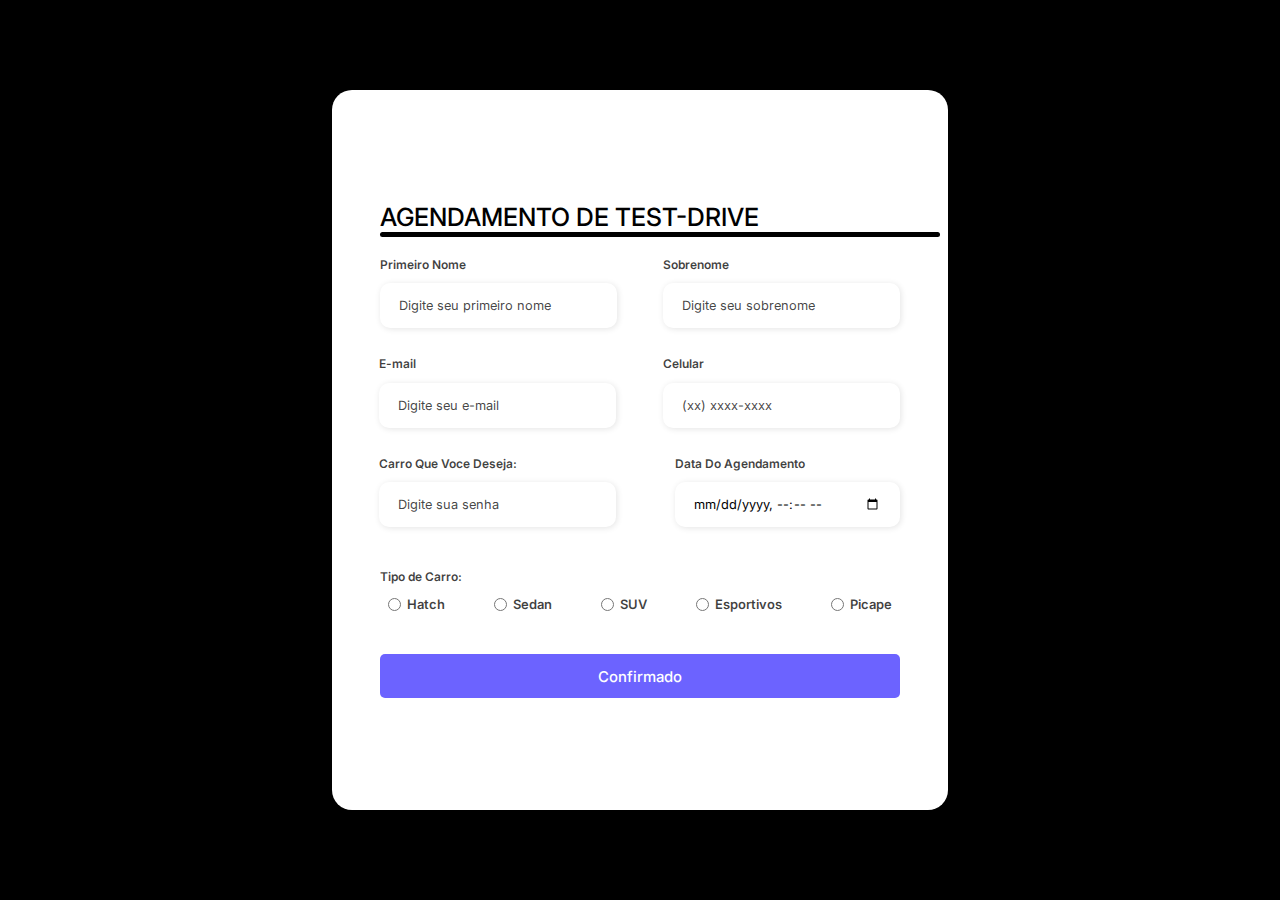
<file: templates/compra.html>
<!DOCTYPE html>
<html lang="pt-br">

<head>
    <meta charset="UTF-8">
    <meta http-equiv="X-UA-Compatible" content="IE=edge">
    <meta name="viewport" content="width=device-width, initial-scale=1.0">
    <link rel="stylesheet" href="https://cdnjs.cloudflare.com/ajax/libs/font-awesome/5.15.1/css/all.min.css"/>
    <link rel="stylesheet" href="../static/bootstrap/css/bootstrap.css">
    <link rel="stylesheet" href="../static/agenda.css">
    <link rel="icon" type='image/png' href="../static/img/logo.jpeg">
    <link rel="stylesheet" href="https://cdn.jsdelivr.net/npm/bootstrap-icons@1.5.0/font/bootstrap-icons.css">
    <title>Command Car</title>
</head>

<body>
  <div class="container">
      <div class="form-image">
          <img src="../static/img/Commad Car.png" alt="">
      </div>
      <div class="form">
          <form action="#">
              <div class="form-headerA">
                  <div class="title">
                      <h1>AGENDAMENTO DE TEST-DRIVE</h1>
                  </div>
                 
              </div>

              <div class="input-group">
                  <div class="input-box">
                      <label for="firstname">Primeiro Nome</label>
                      <input id="firstname" type="text" name="firstname" placeholder="Digite seu primeiro nome" required>
                  </div>

                  <div class="input-box">
                      <label for="lastname">Sobrenome</label>
                      <input id="lastname" type="text" name="lastname" placeholder="Digite seu sobrenome" required>
                  </div>
                  <div class="input-box">
                      <label for="email">E-mail</label>
                      <input id="email" type="email" name="email" placeholder="Digite seu e-mail" required>
                  </div>

                  <div class="input-box">
                      <label for="number">Celular</label>
                      <input id="number" type="tel" name="number" placeholder="(xx) xxxx-xxxx" required>
                  </div>

                  <div class="input-box">
                      <label for="password">Carro Que Voce Deseja:</label>
                      <input id="password" type="text" name="password" placeholder="Digite sua senha" required>
                  </div>


                  <div class="input-box">
                      <label for="DataDoagendamento">Data Do Agendamento</label>
                     <input type="datetime-local" name="" id="">
                  </div>
                  

              </div>

              <div class="gender-inputs">
                  <div class="gender-title">
                      <h6>Tipo de Carro:</h6>
                  </div>

                  <div class="gender-group">
                      <div class="gender-input">
                          <input id="female" type="radio" name="gender">
                          <label for="female">Hatch</label>
                      </div>

                      <div class="gender-input">
                          <input id="male" type="radio" name="gender">
                          <label for="male">Sedan</label>
                      </div>

                      <div class="gender-input">
                          <input id="others" type="radio" name="gender">
                          <label for="others">SUV</label>
                      </div>

                      <div class="gender-input">
                          <input id="none" type="radio" name="gender">
                          <label for="none">Esportivos</label>
                      </div>
                      <div class="gender-input">
                        <input id="none" type="radio" name="gender">
                        <label for="none">Picape</label>
                    </div>
                  </div>
              </div>

              <div class="continue-button">
                  <button><a href="catalogo.html">Confirmado</a> </button>
              </div>
          </form>
      </div>
  </div>
</body>
</html>
</file>
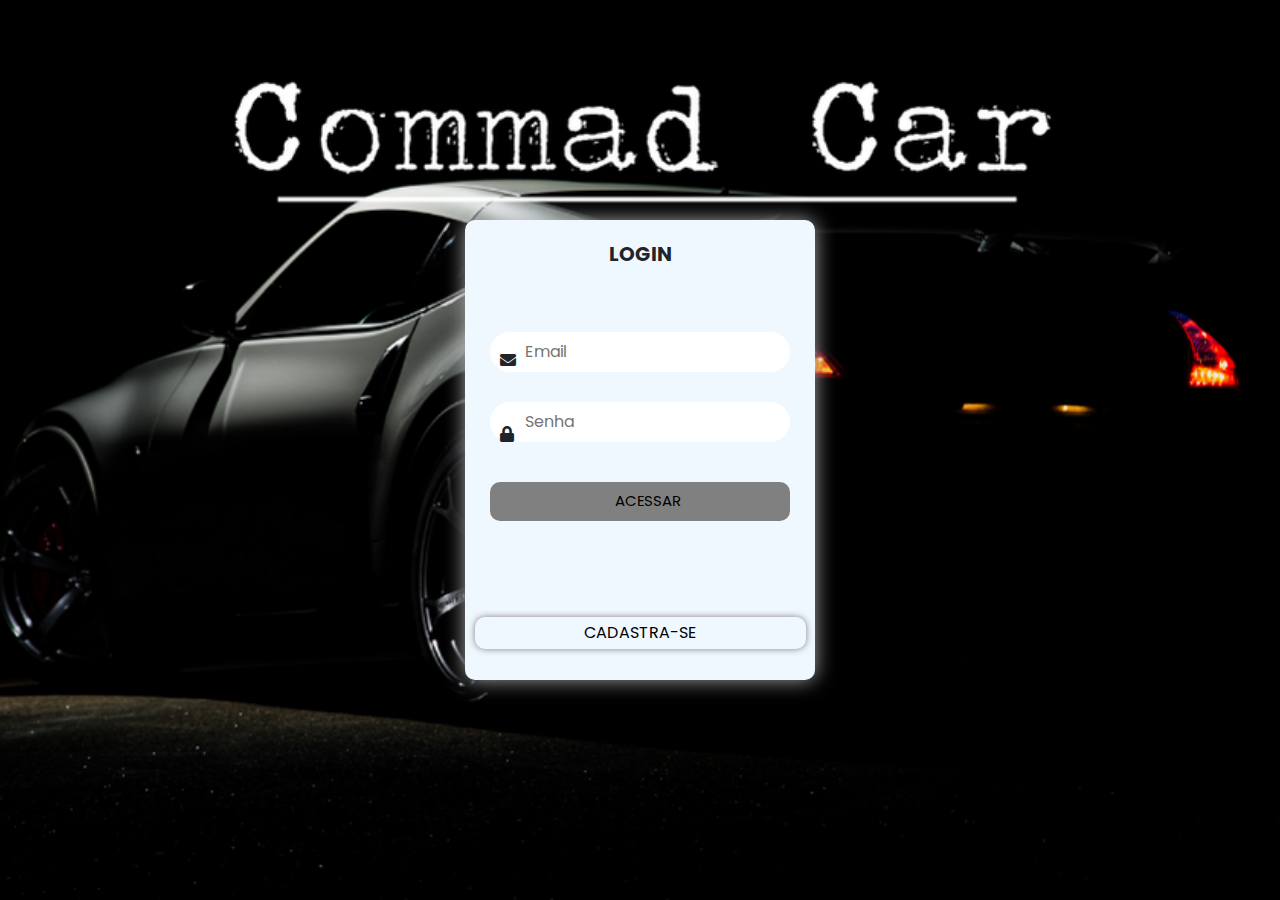
<file: templates/login.html>
<!DOCTYPE html>
<html lang="pt-br">

<head>
    <meta charset="UTF-8">
    <meta http-equiv="X-UA-Compatible" content="IE=edge">  
    <meta name="viewport" content="width=device-width, initial-scale=1.0">
    <link rel="stylesheet" href="https://cdnjs.cloudflare.com/ajax/libs/font-awesome/5.15.1/css/all.min.css"/>
    <link rel="stylesheet" href="../static/bootstrap/css/bootstrap.css">
    <link rel="stylesheet" href="../static/login.css">
    <link rel="icon" type='image/png' href="../static/img/logo.jpeg">
    <link rel="stylesheet" href="https://cdn.jsdelivr.net/npm/bootstrap-icons@1.5.0/font/bootstrap-icons.css">
    <title>Command Car</title>
</head>
<body>

    <div class="container">
       
           
        <h2 class="texto_C">LOGIN</h2>
        <form id="signin">
          <input type="email" placeholder="Email" required />
          <i class="fas fa-envelope iEmail"></i>
          <input type="password" placeholder="Senha" required />
          <i class="fas fa-lock iPassword"></i>
          <button type="submit"><a href="index.html"> ACESSAR</a></button>
        </form>
    
       
        <div class="buttonsForm botao">
                
                <button ><a href="cadastro.html"> CADASTRA-SE</a> </button>
        </div>
       
      
      </div>
 
</body>

</html>
</file>
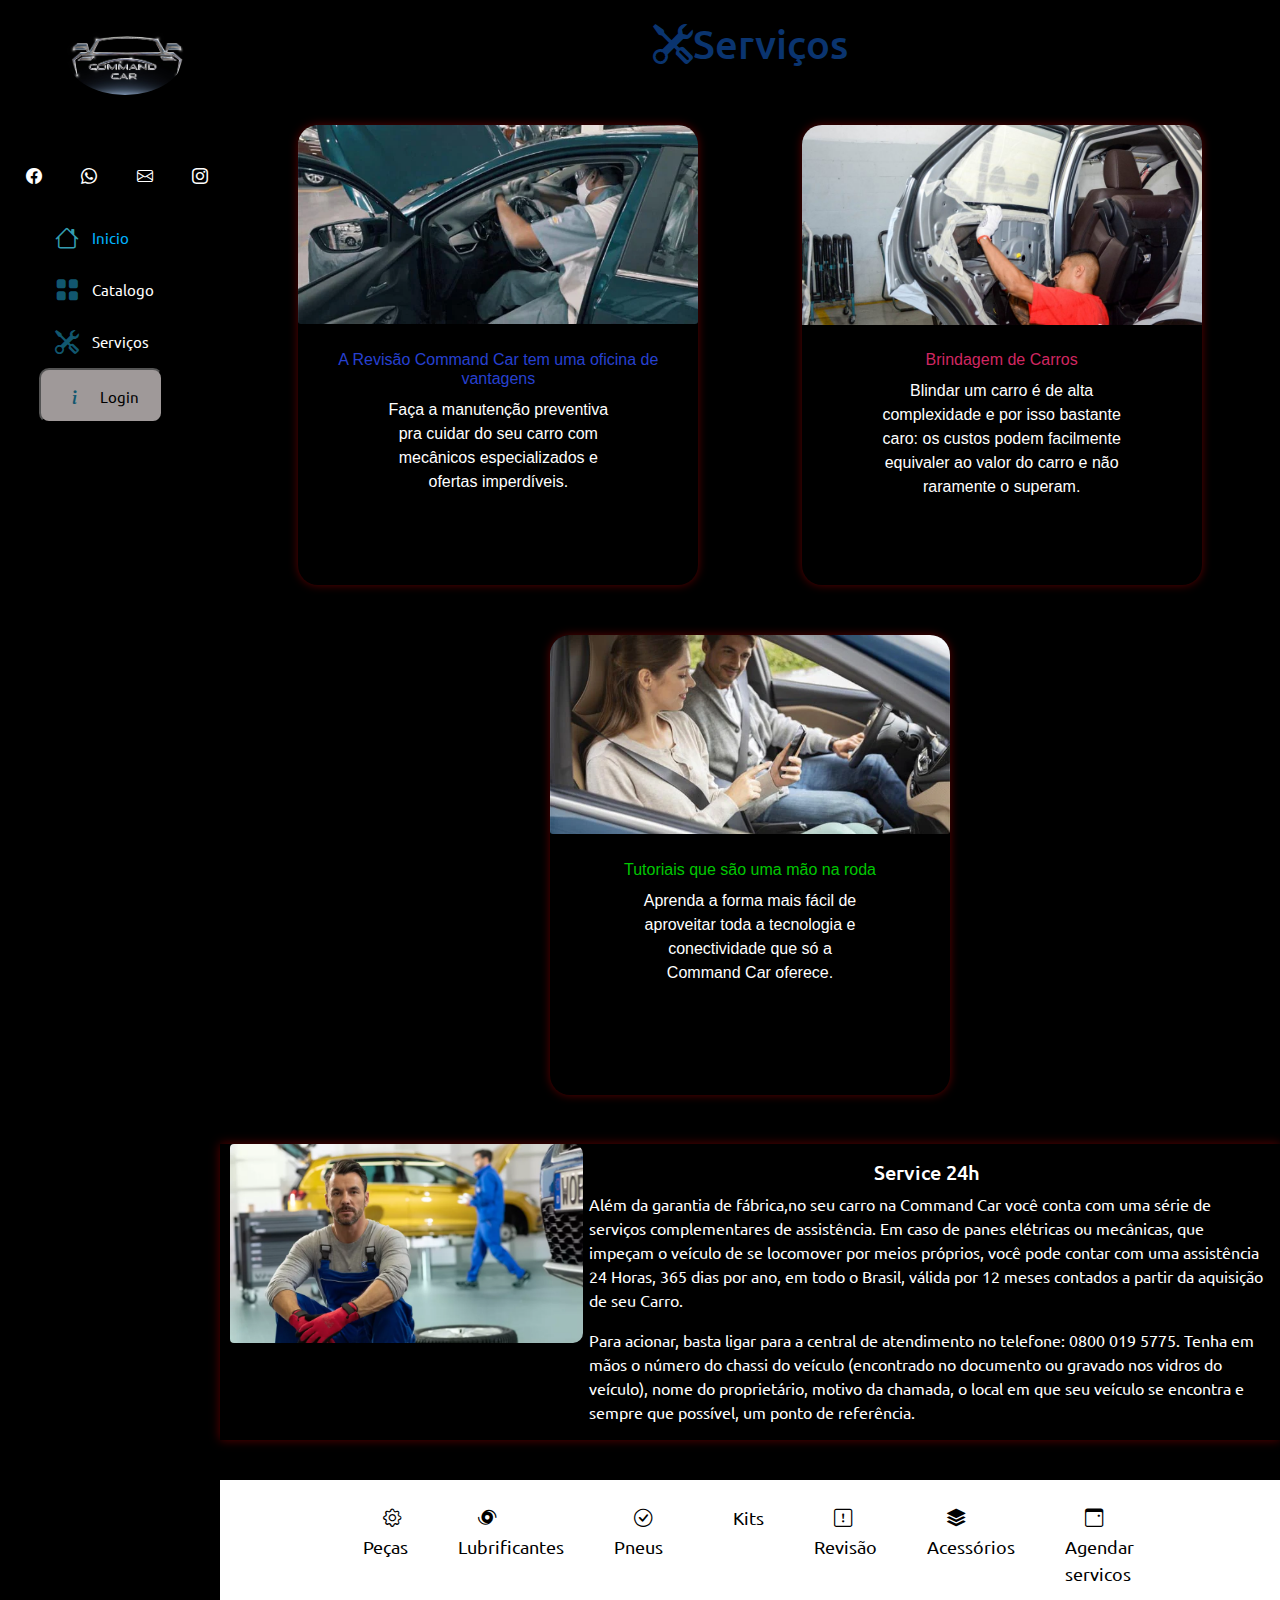
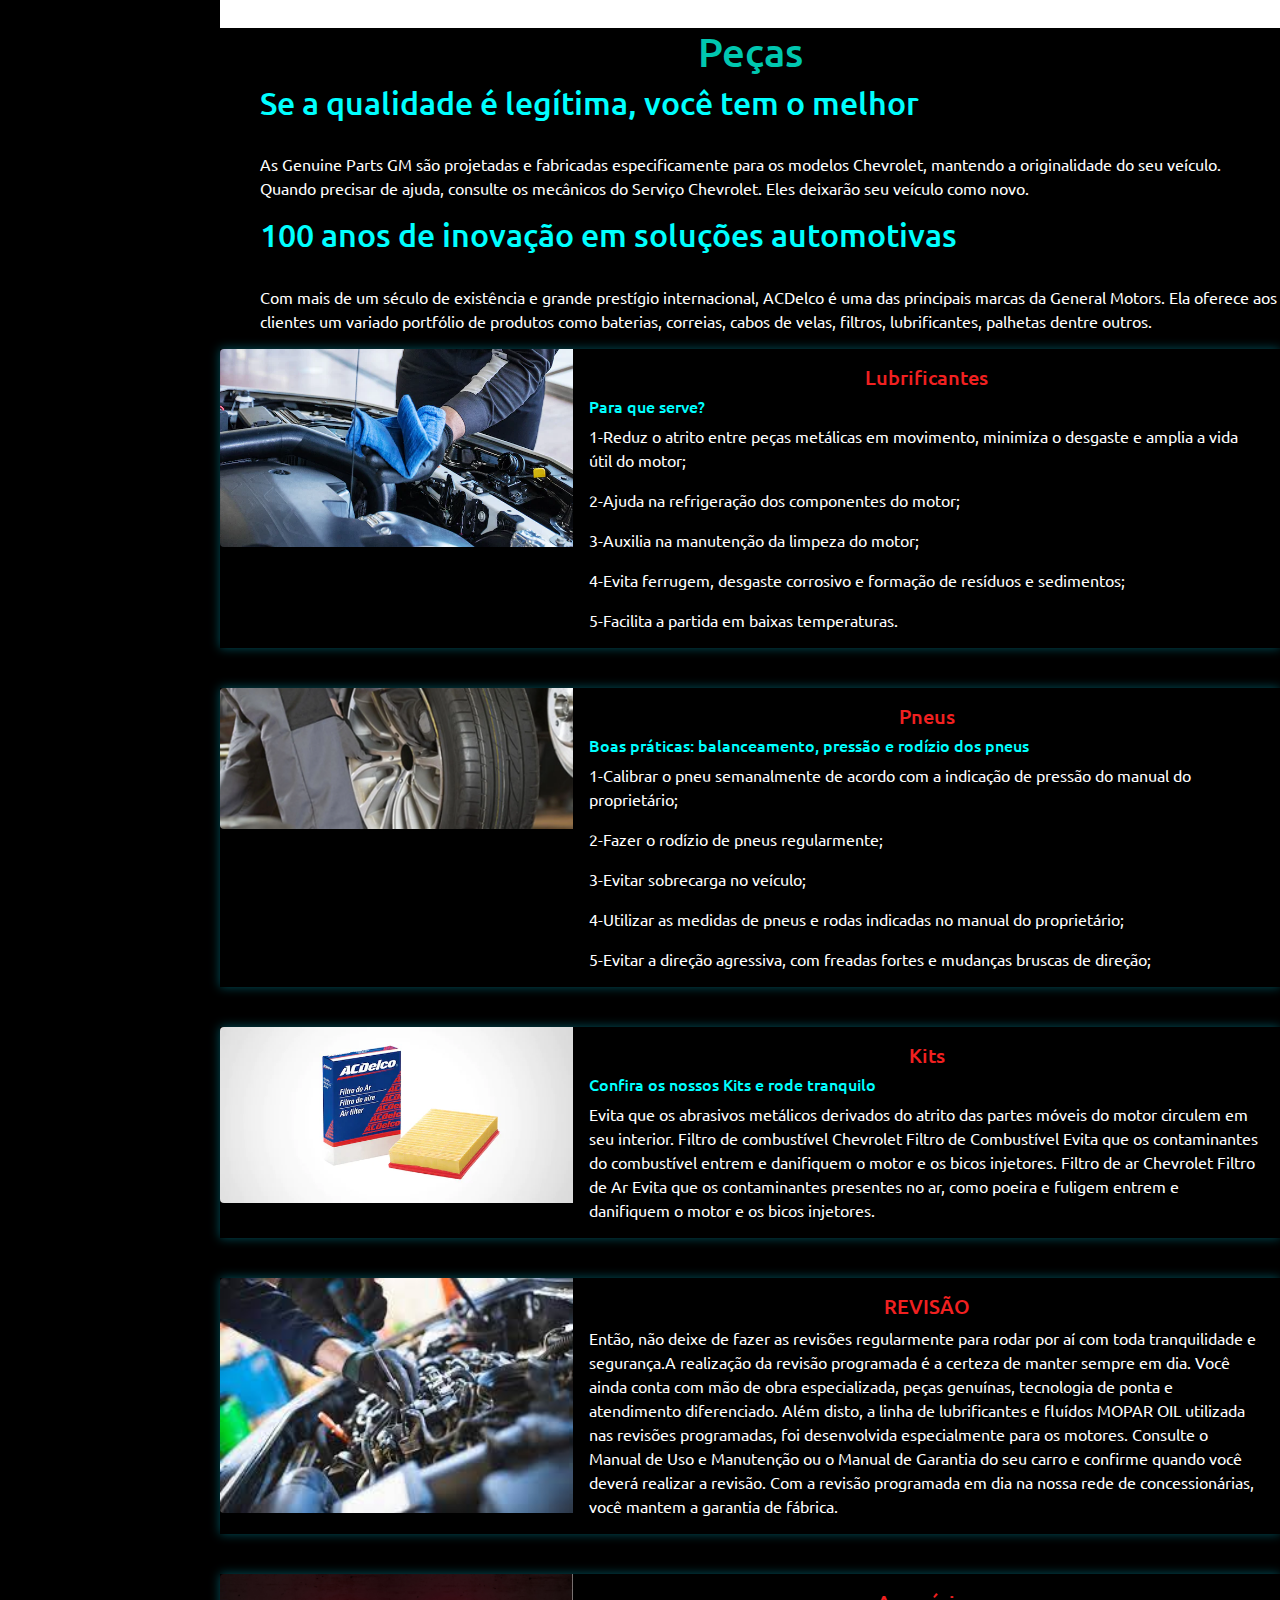
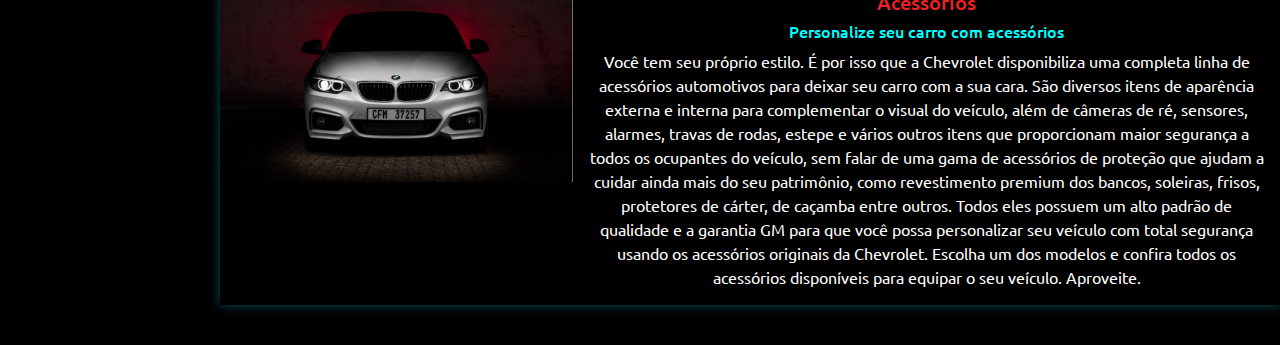
<file: templates/servicos.html>
<!DOCTYPE html>
<html lang="pt-br">

<head>
    <meta charset="UTF-8">
    <meta http-equiv="X-UA-Compatible" content="IE=edge">
    <meta name="viewport" content="width=device-width, initial-scale=1.0">
    <link rel="stylesheet" href="https://cdnjs.cloudflare.com/ajax/libs/font-awesome/5.15.1/css/all.min.css"/>
    <link rel="stylesheet" href="../static/bootstrap/css/bootstrap.css">
    <link rel="stylesheet" href="../static/style.css">
    <link rel="icon" type='image/png' href="../static/img/logo.jpeg">
    <link rel="stylesheet" href="https://cdn.jsdelivr.net/npm/bootstrap-icons@1.5.0/font/bootstrap-icons.css">
    <title>Command Car</title>
</head>

<body>

    <i class="bi bi-list menu-mobile"></i>

    <aside id='header'>
        <section class="command">
            <img src="../static/img/logo.jpeg" alt="Foto perfil">
            <h1>Command Car</h1>
            <div class="social-links mt-4 text-center">
                <a target="_blank" href="#">
                    <i class="bi bi-facebook"></i>
                </a>
                <a target="_blank" href="#">
                    <i class="bi bi-whatsapp"></i>
                </a>
                <a target="_blank" href="#">
                    <i class="bi bi-envelope"></i>
                </a>
                <a target="_blank" href="#">
                    <i class="bi bi-instagram"></i>
                </a>
            </div>
        </section>

        <nav id='navbar' class="nav-menu">
            <ul class="nav flex-column">
                  
                <li class="nav-item">
                    <a class="nav-link active" aria-current="page" href="index.html"><i class="bi bi-house"
                            aria-hidden="true"></i> Inicio</a>
                </li>
               
                <li class="nav-item"id="passar_mouse">
                  <a class="nav-link" href="catalogo.html"><i class="bi bi-grid-fill"></i>Catalogo</a> 
                   
                </li> 
                <li class="nav-item"id="passar_mouse">
                    <a class="nav-link" href="servicos.html"><i class="bi bi-tools"></i>Serviços</a> 
                     
                  </li> 
               
               
                <li class="nav-item">
                  <button> <a class="nav-link" href="login.html"><i class="bi bi-info" aria-hidden="true"></i> Login</a></button>
              </li>
            </ul>
        </nav>
    </aside>
    <main>
      <div id="textp">
       <h1><i class="bi bi-tools"></i>Serviços</h1>
      </div>
      <br>
        <div class="servico11">

          
           
            <div class="cardS card-1">
              
              <div class="cardS-header">
                <img src="../static/img/servico1.webp"  class="card-img" />
              </div>
            
              <div class="cardS-body">
                <h3 class="cardS-local">A Revisão Command Car tem uma oficina de vantagens</h3>
               
                <p class="cardS-texto">
                    Faça a manutenção preventiva pra cuidar do seu carro com mecânicos especializados e ofertas imperdíveis.
                </p>
              </div>
             
              <div class="cardS-footer">
                
              </div>
             
            </div>
           
            <div class="cardS card-2">
             
              <div class="cardS-header">
                <img src="../static/img/Carro-blindado.jpg" class="card-img" />
              </div>
              
              <div class="cardS-body">
                <h3 class="cardS-local">Brindagem de Carros</h3>
               
                <p class="cardS-texto">
                  Blindar um carro é de alta complexidade 
                  e por isso bastante caro: os custos podem facilmente equivaler ao valor do carro e não raramente o superam.  
                </p>
              </div>
             
              <div class="cardS-footer">
                
              </div>
             
            </div>
           
            <div class="cardS card-3">
             
              <div class="cardS-header">
                <img src="../static/img/servico3.webp" class="card-img" />
              </div>
             
              <div class="cardS-body">
                <h3 class="cardS-local">Tutoriais que são uma mão na roda</h3>
                
                <p class="cardS-texto">
                    Aprenda a forma mais fácil de aproveitar toda a tecnologia e conectividade que só a Command Car oferece.
                </p>
              </div>
             
              <div class="cardS-footer">
               
              </div>
              
            </div>
            
           
          </div>
          <br>

          <section>
            <div class="cardservico mb-3">
              <div class="row g-0">
                <div class="col-md-4">
                  <img src="../static/img/recall.webp" width="400px" class="img-fluid rounded-start" alt="...">
                </div>
                <div class="col-md-8">
                  <div class="card-body">
                    <h5 class="carde-title">Service 24h</h5>
                    <p class="card-text">Além da garantia de fábrica,no seu carro na Command Car você conta com uma série de serviços complementares de assistência. Em caso de panes elétricas ou mecânicas, que impeçam o veículo de se locomover por meios próprios, você pode contar com uma assistência 24 Horas, 365 dias por ano, em todo o Brasil, válida por 12 meses contados a partir da aquisição de seu Carro.</p>
                    <p class="card-text">Para acionar, basta ligar para a central de atendimento no telefone: 0800 019 5775. Tenha em mãos o número do chassi do veículo (encontrado no documento ou gravado nos vidros do veículo), nome do proprietário, motivo da chamada, o local em que seu veículo se encontra e sempre que possível, um ponto de referência.</p>
                  </div>
                </div>
              </div>
            </div>
          </section>
          <br>
          <section id="menudrop">

            <nav class="nav-bar22">
              
              <div class="nav-list22">
                  <ul>
                      <li class="nav-item22"><a href="#pecas" class="nav-link22"><i class="bi bi-gear"></i>Peças</a></li>
                      <li class="nav-item22"><a href="#lubrificantes" class="nav-link22"><i class="bi bi-hurricane"></i>Lubrificantes</a></li>
                      <li class="nav-item22"><a href="#pneus" class="nav-link22"><i class="bi bi-check-circle"></i>Pneus</a></li>
                      <li class="nav-item22"><a href="#kits" class="nav-link22">Kits</a></li>
                      <li class="nav-item22"><a href="#revisao" class="nav-link22"><i class="bi bi-exclamation-square"></i>Revisão</a></li>
                      <li class="nav-item22"><a href="#acessorio" class="nav-link22"><i class="bi bi-stack"></i>Acessórios</a></li>
                      <li class="nav-item22"><a href="agenda.html" class="nav-link22"><i class="bi bi-calendar3-event"></i> Agendar servicos</a></li>
                  </ul>
              </div>
            
          </nav>
          
          </section>
          <section id="pecas">
                <div class="textp1"><H1>Peças</H1></div>
                            
                    <h2>Se a qualidade é legítima, você tem o melhor</h2>
                <p>As Genuine Parts GM são projetadas e fabricadas especificamente para os modelos Chevrolet, mantendo a originalidade do seu veículo. Quando precisar de ajuda, consulte os mecânicos do Serviço 
                  Chevrolet. Eles deixarão seu veículo como novo.</p>

                  <h2>100 anos de inovação em soluções automotivas</h2>

                  <p>Com mais de um século de existência e grande prestígio internacional, ACDelco é uma das principais marcas da General Motors. Ela oferece aos clientes um variado portfólio de produtos como baterias, correias, cabos de
                     velas, filtros, lubrificantes, palhetas dentre outros.  </p>

          </section>
          <section id="lubrificantes">
            <div class="cardservico1 mb-3">
              <div class="row g-0">
                <div class="col-md-4">
                  <img src="../static/img/lubrificante-02.webp" width="400px" class="img-fluid rounded-start" alt="...">
                </div>
                <div class="col-md-8">
                  <div class="card-body">
                    <h5 class="carde-title">Lubrificantes</h5>
                    <h6>Para que serve?</h6>
                    <p class="card-text">1-Reduz o atrito entre peças metálicas em movimento, minimiza o desgaste e amplia a vida útil do motor;</p>
                    <p class="card-text">2-Ajuda na refrigeração dos componentes do motor;</p>
                    <p class="card-text">3-Auxilia na manutenção da limpeza do motor;</p>
                    <p class="card-text">4-Evita ferrugem, desgaste corrosivo e formação de resíduos e sedimentos;</p>
                    <p class="card-text">5-Facilita a partida em baixas temperaturas.  </p>
                  </div>
                </div>
              </div>
            </div>
          </section>
          <br>
          <section id="pneus">

            <div class="cardservico1 mb-3">
              <div class="row g-0">
                <div class="col-md-4">
                  <img src="../static/img/pneu.webp" width="500px" class="img-fluid rounded-start" alt="...">
                </div>
                <div class="col-md-8">
                  <div class="card-body">
                    <h5 class="carde-title">Pneus</h5>
                    <h6>Boas práticas: balanceamento, pressão e rodízio dos pneus</h6>
                    <p class="card-text">1-Calibrar o pneu semanalmente de acordo com a indicação de pressão do manual do proprietário;</p>
                    <p class="card-text">2-Fazer o rodízio de pneus regularmente;</p>
                    <p class="card-text">3-Evitar sobrecarga no veículo;</p>
                    <p class="card-text">4-Utilizar as medidas de pneus e rodas indicadas no manual do proprietário;</p>
                    <p class="card-text">5-Evitar a direção agressiva, com freadas fortes e mudanças bruscas de direção;</p>
                  </div>
                </div>
              </div>
            </div>
          </section> 
          <br> 
          <section id="kits">

            <div class="cardservico1 mb-3">
              <div class="row g-0">
                <div class="col-md-4">
                  <img src="../static/img/filtro-de-ar.webp" width="100px" class="img-fluid rounded-start" alt="...">
                </div>
                <div class="col-md-8">
                  <div class="card-body">
                    <h5 class="carde-title">Kits</h5>
                    <h6>Confira os nossos Kits e rode tranquilo</h6>
                    <p class="card-text">Evita que os abrasivos metálicos derivados do atrito das partes móveis do motor circulem em seu interior.

                      Filtro de combustível Chevrolet
                      Filtro de Combustível
                      Evita que os contaminantes do combustível entrem e danifiquem o motor e os bicos injetores.
                      Filtro de ar Chevrolet
                      Filtro de Ar
                      Evita que os contaminantes presentes no ar, como poeira e fuligem entrem e danifiquem o motor e os bicos injetores.</p>
                   
                  </div>
                </div>
              </div>
            </div>
          </section> 
          <br>
          <section id="revisao">

            <div class="cardservico1 mb-3">
              <div class="row g-0">
                <div class="col-md-4">
                  <img src="../static/img/revisao.jpg" width="100px" class="img-fluid rounded-start" alt="...">
                </div>
                <div class="col-md-8">
                  <div class="card-body">
                    <h5 class="carde-title">REVISÃO</h5>
                    <h6> </h6>
                    <p class="card-text">Então, não deixe de fazer as revisões regularmente para rodar 
                      por aí com toda tranquilidade e segurança.A realização da revisão programada é a certeza de manter sempre em dia. Você ainda conta com mão de obra especializada, peças genuínas, tecnologia de ponta e atendimento diferenciado. Além disto, a linha de lubrificantes e fluídos MOPAR OIL utilizada nas revisões programadas, foi desenvolvida especialmente para os motores. Consulte o Manual de Uso e Manutenção ou o Manual de Garantia do seu carro e confirme quando você deverá realizar a revisão. Com a revisão programada em dia na nossa rede de concessionárias, você mantem a garantia de fábrica. </p>
                   
                  </div>
                </div>
              </div>
            </div>
          </section> 
          <br> 
          <section id="acessorio">

            <div class="cardservico1 mb-3">
              <div class="row g-0">
                <div class="col-md-4">
                  <img src="../static/img/acessorio.png" width="100px" class="img-fluid rounded-start" alt="...">
                </div>
                <div class="col-md-8">
                  <div class="card-body">
                    <h5 class="carde-title">Acessórios</h5>
                    <h6>Personalize seu carro com acessórios</h6>
                    <p class="card-text">Você tem seu próprio estilo. É por isso que a Chevrolet disponibiliza uma completa linha de acessórios automotivos para deixar seu carro com a sua cara. São diversos itens de aparência externa e interna para complementar o visual do veículo, além de câmeras de ré, sensores, alarmes, travas de rodas, estepe e vários outros itens que proporcionam maior segurança a todos os ocupantes do veículo, sem falar de uma gama de acessórios de proteção que ajudam a cuidar ainda mais do seu patrimônio, como revestimento premium dos bancos, soleiras, frisos, protetores de cárter, de caçamba entre outros. Todos eles possuem um alto padrão de qualidade e a garantia GM para que você possa personalizar seu veículo com total segurança usando os acessórios originais da Chevrolet. Escolha um dos modelos e confira todos os acessórios 
                      disponíveis para equipar o seu veículo. Aproveite.</p>
                   
                  </div>
                </div>
              </div>
            </div>
          </section> 
          <br>   
             
    </main>
    
</body>
</html>
</file>
<file: static/style.css>
@import url("https://fonts.googleapis.com/css2?family=Ubuntu:ital,wght@0,300;0,400;0,500;0,700;1,300;1,400;1,500;1,700&display=swap");
@import url('https://fonts.googleapis.com/css2?family=Tiro+Devanagari+Marathi&display=swap');
html,
body {
  font-family: Ubuntu, Arial;
  width: 100%;
  height: 100%;
  flex-wrap: wrap;
  background: #000;
}
/* principal */
#header {
  position: fixed;
  top: 0;
  left: 0;
  bottom: 0;
  background: #000000;
  overflow-y: auto;
  width: 250px;
  transition: all ease-in-out 0.5s;
  padding: 0 15px;
  z-index: 9997;
}
#cartalog h3{
  text-align: center;
}
#header .command img {
  margin: 15px auto;
  display: block;
  width: 120px;
  border: 1px solid #000000;
  border-radius: 50%;
}

#header .command h1 {
  font-size: 24px;
  margin: 0;
  padding: 0;
  font-weight: 600;
  text-align: center;
  color: rgb(0, 0, 0);
}

#header .command .social-links a {
  font-size: 1rem;
  background: #000000;
  color: rgb(255, 255, 255);
  padding: 0.6rem;
  margin-right: 1rem;
  border-radius: 50%;
  transition: 0.3s;
  text-decoration: none;
}

#header .command .social-links a:hover {
  background: #4f4b4b;
}

.nav-menu {
  padding: 1.5rem;
}

.nav-menu a,
.nav-menu a:focus {
  display: flex;
  align-items: center;
  color: #fffefe;
  transition: 0.3s;
  font-size: 15px;
}

.nav-menu a i,
.nav-menu a:focus i {
  font-size: 24px;
  padding-right: 0.8rem;
  color: #11576f;
}

.nav-menu a:hover,
.nav-menu .active,
.nav-menu .active:focus,
.nav-menu li:hover > a {
  text-decoration: none;
  color: rgb(0, 179, 255);
}

.nav-menu a:hover i,
.nav-menu .active i,
.nav-menu .active:focus i,
.nav-menu li:hover > a i {
  color: #339eb1;
}


.nav-item button{
  border-radius: 10px;
  background: #9f9999;
  height: 55px;
}
.nav-item button:hover{
  color: rgb(133, 28, 28);
}
.nav-item button a {
  color: #000;
}
/* conteudo geral */
main {
  margin-left: 220px;
  background: #000000;
  flex-wrap: wrap;
}
 section#inicio { 
  background-image: url("./img/logo2.jpeg" );
  background-repeat: no-repeat;
  background-size: cover;
  background-attachment: fixed;
  background-position: center;

  margin-left: auto;
  width: 100%;
  height: 100vh;
}

section#inicio h2 {
  font-size: 4rem;
}

section#inicio span#subtitle {
  display: flex;
  margin-right: 3rem;
  font-size: 1.5rem;
}

.text-shadow {
  text-shadow: 4px 4px 10px #000000;
}

section#inicio div#arraste {
  width: 9rem;
}

section#inicio div#arraste a {
  text-decoration: none;
  color: #fff;
}

i.menu-mobile {
  position: fixed;
  color: #fff;
  background-color: #000000;
  right: 1rem;
  top: 1rem;
  font-size: 1.5rem;
  border-radius: 4rem;
  cursor: pointer;
  z-index: 10;
  width: 45px;
  height: 45px;
  display: none;
  justify-content: center;
  align-items: center;
}

.menu-nav-active {
    overflow: hidden;
}

.menu-nav-active #header {
    left: 0;
}

@media (max-width: 1024px) {
  #header {
    left: -300px;
  }
  i.menu-mobile{
    display: flex;
  }
  section#inicio h2{
    font-size: 3.5rem ;
  }
  section#inicio span#subtitle{
    margin-right: 0;
    font-size: 1rem;
  }
  #main{
      margin-left: 0;
  }
}
.container22{
  margin-top: 19px;

}
#destaques h2{
  text-align: center;
}
#conteudo h2 {
  text-align: center;
}
*::-webkit-scrollbar {
  width: 10px;
}

*::-webkit-scrollbar-track {
  width: 12px;
  box-shadow: inset 0 0 .3rem #00000050;
  background-color: rgb(0, 0, 0) ;
}

*::-webkit-scrollbar-thumb {
  
  background: black;

}
#destaques p  {
  color: #000000;
}
#destaques h5{
  color: #000000;
}
.container{
  color: rgb(255, 255, 255);
}
.containercontato{
  color: #000;
}
.containercontato h2{
  color: #dedede;
}
.container h2{
  color: #000;
}
#txte{
  color: beige;
}

.section-bg{
    background: #ffffff ;
    color: #000000;
    justify-items: center;
    border-radius: 3px solid black;
}
  
.cv .cv-title{
  font-weight: 700;
  margin-top: 20px;
  margin-bottom: 20px;
  color: #ffffff;
}

.cv .cv-item {
  padding: 0 0 20px 20px;
  margin-top: -2px;
  border-left: 2px solid #1f5297;
  position: relative;
}

.cv .cv-item h5 {
  color: #ffffff;
  padding: 5px 15px;
  display: inline-block;
  font-weight: 600;
  margin-bottom: 10px;
}

.cv .cv-item::before {
  content: "";
  position: absolute;
  top: 0;
  left: -9px;
  width: 16px;
  height: 16px;
  border: 2px solid #1f5297;
  background: #fff;
  border-radius: 50%;
}
#contato h2{
  text-align: center;
}
#servir{
  margin-left: 60px;
  margin-top: 15px;
}
#servir h2{
    text-align: center;
    font-family: Georgia, 'Times New Roman', Times, serif;
    color: #000000;
}
#servir a {
  color: #000;
}

/* Animação */

[data-anime] {
  opacity: 0;
  transition: 1s;
}

[data-anime="down"] {
  transform: translate3d(0, -100%, 0);
}

[data-anime="up"] {
  transform: translate3d(0, 100%, 0);
}

[data-anime="left"] {
  transform: translate3d(-100%, 0, 0);
}

[data-anime="right"] {
  transform: translate3d(50px ,0 ,0);
}

[data-anime].animate {
  opacity: 1;
  transform: translate3d(0 ,0 ,0);
}



#btn-enviar-loader{
  display: none;
}

#alerta {
  position: fixed;
  z-index: 10;
  top: 30px;
  right: 30px;
}

#footer{
  padding: 15px;
  color: #fff;
  font-size: 14px;
  position: fixed;
  left: 0;
  bottom: 0;
  width: 220px;
  z-index: 9999;
  background-color: #000000;
  transition: .3s;
}

@media (max-width: 1012px) {
  #footer{
    position: static;
    width: auto;
    padding: 20px 15px;
  }
}
.carousel-control-prev{
  margin-left: -8rem;
}

.carousel-control-next{
  margin-right: -8rem;
}

.carousel-indicators{
  margin-bottom: -35px;
}

/* Estoque */
#estoque{
  margin-left: 320px;
  background: rgb(0, 0, 0);
}


section .catalog {
  width: 100vw;
  padding: 100px;
  margin-top: auto;
  align-content: center;
  justify-content: center;
}

section .filter-card {
  border-radius: 8px;
  margin: 0 auto;
  display: flex;
  flex-direction: row;
  align-items: center;
  justify-content: center;
}
.title-wrapper-catalog{
  text-align: center;
}
.search-input {
  width: 370px;
  height: 50px;
  border: none;
  border-radius: 4px 0px 0px 4px;
  text-indent: 10px;
}

.search-button {
  width: 120px;
  height: 50px;
  border-radius: 0px 4px 4px 0px;
  border: none;
  background:#fff;
  color: rgb(0, 0, 0);
  cursor: pointer;
  font-size: 1.1em;
  transition: 0.2s ease;
  
}

.search-button:hover {
  background: #b63333;
  color: var(--blue);
}

.title-wrapper-catalog {
  margin-top: 200px;
  padding-bottom: 20px;
}

section .card-wrapper {
  max-width: 1000px;
  height: 100%;
  display: grid;
  grid-template-columns: repeat(auto-fill, minmax(270px, 1fr));
  grid-gap: 30px;
  padding-top: 50px;
}

section .card-item {
  height: 430px;
  background: rgb(255, 255, 255);
  border-radius: 8px;
  display: flex;
  flex-direction: column;
  align-items: center;
  justify-content: space-around;
  
}

.card-content {
  height: 50%;
  display: flex;
  flex-direction: column;
  align-items: center;
  justify-content: space-around;
}

.card-item img {
  width: 85%;
}

.card-item h4 {
  width: 90%;
}

.card-item p {
  width: 90%;
  font-style: italic;
  color: #00000070;
}

.card-item button {
  width: 100%;
  padding: 10px 20px;
  border: none;
  background: var(--blue);
  border-radius: 4px;
  color: white;
  font-weight: bold;
  font-size: 1.1em;
  cursor: pointer;
  transition: 0.3s ease;
  margin-bottom: 1px;
}

.card-item button:hover {
  background: #18809a;
  color: var(--blue);
}

/* About */

.about {
  width: 100%;
  height: 100%;
  display: flex;
  align-items: center;
  justify-content: center;
  padding: 50px 10px;
}
.card-item p {
  color: #000;
}
.card-content h3{
  color: #000;
}
.card-content h4{
  color: #000;
}
.about-content {
  max-width: 1000px;
  min-width: 300px;
  height: 600px;
  background: #dedede3b;
  margin: 0 auto;
  border-radius: 8px;
  z-index: 10;
  padding: 10px;
  display: flex;
  flex-direction: row;
  align-items: center;
  justify-content: space-between;
}

.left {
  width: 25%;
  min-width: 300px;
  height: 100%;
  background: #000000a1;
  border-radius: 8px;
}
.contant{
  margin-left: 350px;
  justify-content: center;
  display: flex;
  align-items: center;
}
#body{
  background: #000000;
}
.right {
  width: 65%;
  height: 100%;
  display: flex;
  flex-direction: column;
  align-items: flex-start;
  justify-content: flex-start;
  padding-top: 10%;
}

.right h3 {
  text-align: right;
  width: 90%;
  margin-bottom: 20px;
}

.right p {
  max-width: 90%;
  font-size: 1em;
  letter-spacing: 2px;
  text-align: right;
  color: rgba(0, 0, 0, 0.4);
}
#textc{
  color: #ffffff;
} 
footer{
  margin-top: 20px;
  margin-left: 80px;
  bottom: 0px;
  width: 100%;
  background: rgb(0, 0, 0);
}
.main-content{

  display: flex;
}
.main-content h2{
  color: #fff;
}
.main-content .box{
  flex-basis: 50%;
  padding: 10px 20px;
}
.box h2{
  font-size: 18px;
  font-weight: 600;
  text-transform: uppercase;
}
.phone {
  text-decoration:none;
}
.content{
  color: white;
}
.box .content{
  margin: 20px 0 0 0;
  position: relative;
}
.box .content:after{
  position: absolute;
  content: '';
  width: 15%;
  height: 2px;
  background: #f12020;
  top: -10px;
}
.box .content:before{
  position: absolute;
  content: '';
  height: 2px;
  width: 100%;
  background: #080606;
  top: -10px;
}
.left .content .social{
  margin: 20px 0 0 0;
}
.left .content .social a{
  padding: 0 2px;
}
.left .content .social a span{
  width: 40px;
  height: 40px;
  background: #1a1a1a;
  text-align: center;
  line-height: 40px;
  border-radius: 5px;
  font-size: 18px;
  transition: 0.3s;
}
.left .content .social a span:hover{
  background: #f12020;
}
.left .content p{
  text-align: justify;
}
.center .content .fas{
  font-size: 23px;
  background: #1a1a1a;
  width: 45px;
  height: 45px ;
  line-height: 45px;
  text-align: center;
  border-radius: 50%;
  transition: 0.3s;
  cursor: pointer;
}
.center .content .fas:hover{
  background: #f12020;
}
.center .content .text{
  font-size: 17px;
  font-weight: 500;
  padding-left: 10px;
}
.center .content .phone{
  margin: 10px 0;
}
.center .content .msg{
  margin-top: 10px;
}
.right form input, .right form textarea{
  width: 100%;
  font-size: 17px;
  background: #151515;
  padding-left: 10px;
  border: 1px solid #222222;
}
.right form input{
  height: 35px;
}
.right form input:focus,
.right form textarea:focus{
  outline-color: #3498db;
}
.right form .text{
  font-size: 17px;
  margin-bottom: 2px;
  color: #000000;
}
.right form .btn{
  margin-top: 10px;
}
.right form .btn button{
  height: 40px;
  width: 100%;
  background: #f12020;
  font-size: 17px;
  font-weight: 500;
  cursor: pointer;
  transition: .3s;
}
.right form .btn button:hover{
  background: #000;
}
.bottom .center{
  padding: 5px;
  font-size: 15px;
  background: #151515;
  text-align: center;
}
.bottom .center span{
  color: #000000;
}
.bottom .center a{
  color: #f12020;
  text-decoration: none;
}
.bottom .center a:hover{
  text-decoration: underline;
}
@media screen and (max-width: 900px){
  footer{
      position: fixed;
      bottom: 0px;
  }
  .main-content{
      flex-wrap: wrap;
      flex-direction: column;
  }
  .main-content .box{
      margin: 5px 0;
  }
}
.card-wrapper button{
  background: #dedede;
  color: #000;
}
/* menu dropdown */
.dropdown{
   background: rgb(0, 0, 0);
   border-radius: none;
}#mostrar{
  display:none;
  list-style: none;
  }
  #mostrar a{
    list-style: none;
    text-decoration: none;

  }
#mostrar i{
  font-size: 20px;
}
#mostrar a{
  font-size: 13px;
}
#suv{
  list-style:none ;
  
}
#suv a{
  text-decoration: none;
  font-size: 13px;
}
#suv i{
  font-size: 20px;
}
/* estoque novos */
#textc h2{
   color: aqua;
   font-family: 'Tiro Devanagari Marathi', serif;
   font-size: 70px;
}
#carros-n{
  margin-left: 10px;
}
#carros-n{
  text-align: center;
  margin-top: 20px;
  color: #fff;
}

.catalog{
  align-content: center;
}
#roda-pe{
  margin-left: 200px;
  background: #000;
} 
/* servicos */

.servico11 {
 
  width: 100%;
  display: flex;
  justify-content: space-evenly;
  flex-wrap: wrap;
}

/* Card */
.cardS {
  width: 400px;
  height: 460px;
  margin: 25px;
  background-color: rgb(0, 0, 0);
  border-radius: 20px;
  overflow: hidden;
  box-shadow: 0px 0px 10px rgba(130, 0, 0, 0.7);
  transition: 0.3s;
  color: white;
}
#textp{
  margin-top: 20px;
  text-align: center;
  color: #0a346f;
}

/* Card Header*/
.cardS-header {
  width: 100%;
  height: 200px;
  overflow: hidden;
}

.cardS-img {
  min-width: 100%;
  width: auto;
  height: 100%;
}

/* Card Body */
.cardS-body {
  height: 170px;
  padding: 15px;
  text-align: center;
  font-family: sans-serif;
}

.cardS-local {
 
  font-size: 16px;
  margin: 10px 0;
}

.cardS-texto {
  font-size: 16px;
  width: 240px;
  margin: 0 auto;
}

/* Card Footer */
.cardS-footer {
  margin-top: 29px;
  text-align: center;
  background-color: rgb(255, 255, 255);
}

.cardS-footer a {
  color: #fff;
  display: block;
  padding: 16px;
  text-decoration: none;
  font-family: sans-serif;
  font-weight: 600;
}

/* Cores Cards */
.card-1 .cardS-footer {
  background-color: #2740d1;
}

.card-1 .cardS-local {
  color: #2740d1;
}

.card-2 .cardS-footer {
  background-color: #d12761;
}

.card-2 .cardS-local {
  color: #d12761;
}

.card-3 .cardS-footer {
  background-color: #00c702;
}

.card-3 .cardS-local {
  color: #00c702;
}

/* Animação Hover */
.cardS:hover {
  transform: scale3d(1.1, 1.1, 1);
}
.img-fluid {
  width: 500px;
}
 .cardservico{
  box-shadow: 0px 0px 10px rgba(130, 0, 0, 0.7);
}
.cardservico{
  background: #000;
  color: white;
 
}
.carde-title{
  text-align: center;
}
.cardservico img{
  margin-left:10px;
  border-radius:  10px;
}
#acessorio{
  text-align: center;
  color: #00c702;
}
.nav-bar22 {
  display: flex;
  justify-content: space-between;
  padding: 1.5rem 6rem;
}
.nav-list22 {
  display: flex;
  align-items: center;
}

.nav-list22 ul {
  display: flex;
  justify-content: center;
  list-style: none;
}
.nav-item22 {
  margin: 0 15px;
}
.cardservico h6 {
  color: #00c702;
  text-align: center;
}

.nav-link22 {
  text-decoration: none;
  font-size: 1.15rem;
  color: #fff;
  font-weight: 400;
}
.nav-item22 a{
  color:  #000000;
  justify-items: center;
  padding: 20px;
  border-radius: 10px;
 
 
}
.nav-item22 a:hover{
  background: #42433c; 
  
}
#menudrop
{
  background: white;
}

#pecas h1{
  color: #00c7b0;
  text-align: center;

}
#pecas h2{
  margin-left: 40px ;
  color: aqua;
}
#pecas p{
  margin-top: 30px;
  margin-left: 40px;
    color: #ffffff;
}

.cardservico1   h5{
  color: #f12020;
}
.cardservico1 h6{
  color: aqua;
}
.cardservico1 {
  color: #fff;
}
.cardservico1{
  box-shadow: 0px 0px 10px rgba(0, 115, 130, 0.7);
}
.card-content a{
  color: rgb(0, 0, 0);
  text-decoration: none;
  font-size: 19px;
}
.card-content button{
  height: 60px;
  width: 100%;
}
</file>
<file: static/agenda.css>
@import url('https://fonts.googleapis.com/css2?family=Inter:wght@200;300;400;500&family=Open+Sans:wght@300;400;500;600&display=swap');
* {
    padding: 0;
    margin: 0;
    box-sizing: border-box;
    font-family: 'Inter', sans-serif;
}

body {
    width: 100%;
    height: 100vh;
    display: flex;
    justify-content: center;
    align-items: center;
    background: #000000;
}

.container {
    width: 80%;
    height: 80vh;
    display: flex;
    box-shadow: 5px 5px 10px rgba(0, 0, 0, 0.212);
   
}

.form-image {
    width: 50%;
    display: flex;
    justify-content: center;
    align-items: center;
    background-color: #000000d7;
    padding: 1rem;
   
}

.form-image img {
    width: 31rem;
}

.form {
    width: 50%;
    display: flex;
    flex-direction: column;
    justify-content: center;
    align-items: center;
    background-color: #fff;
    padding: 3rem;
    border-radius: 20px;
}

.form-header {
    margin-bottom: 3rem;
    display: flex;
    justify-content: space-between;
}

.login-button {
    display: flex;
    align-items: center;
}

.login-button button {
    border: none;
    background-color: #000000;
    padding: 0.4rem 1rem;
    border-radius: 5px;
    cursor: pointer;
}

.login-button button:hover {
    background-color: #6b63fff1;
}

.login-button button a {
    text-decoration: none;
    font-weight: 500;
    color: #fff;
}

.form-header h1::after {
    content: '';
    display: block;
    width: 19rem;
    height: 0.3rem;
    background-color: #6c63ff;
    margin: 0 auto;
    position: absolute;
    border-radius: 10px;
}
.form-headerA h1::after {
    content: '';
    display: block;
    width: 35rem;
    height: 0.3rem;
    background-color: #000000;
    margin: 0 auto;
    position: absolute;
    border-radius: 10px;
}

.input-group {
    display: flex;
    flex-wrap: wrap;
    justify-content: space-between;
    padding: 1rem 0;
}

.input-box {
    display: flex;
   flex-direction: column;
    margin-bottom: 1.1rem;
}

.input-box input {
    margin: 0.6rem 0;
    padding: 0.8rem 1.2rem;
    border: none;
    border-radius: 10px;
    box-shadow: 1px 1px 6px #0000001c;
    font-size: 0.8rem;
}

.input-box input:hover {
    background-color: #eeeeee75;
}

.input-box input:focus-visible {
    outline: 1px solid #6c63ff;
}

.input-box label,
.gender-title h6 {
    font-size: 0.75rem;
    font-weight: 600;
    color: #000000c0;
}

.input-box input::placeholder {
    color: #000000be;
}

.gender-group {
    display: flex;
    justify-content: space-between;
    margin-top: 0.62rem;
    padding: 0 .5rem;
}

.gender-input {
    display: flex;
    align-items: center;
}

.gender-input input {
    margin-right: 0.35rem;
}

.gender-input label {
    font-size: 0.81rem;
    font-weight: 600;
    color: #000000c0;
}

.continue-button button {
    width: 100%;
    margin-top: 2.5rem;
    border: none;
    background-color: #6c63ff;
    padding: 0.62rem;
    border-radius: 5px;
    cursor: pointer;
}

.continue-button button:hover {
    background-color: #0f0d32f1;
}

.continue-button button a {
    text-decoration: none;
    font-size: 0.93rem;
    font-weight: 500;
    color: #fff;
}
.form h1{
  font-size: 25px;
  color: #000000;
}

@media screen and (max-width: 1330px) {
    .form-image {
        display: none;
    }
    .container {
        width: 50%;
    }
    .form {
        width: 100%;
    }
}

@media screen and (max-width: 1064px) {
    .container {
        width: 90%;
        height: auto;
    }
    .input-group {
        flex-direction: column;
        z-index: 5;
        padding-right: 5rem;
        max-height: 10rem;
        overflow-y: scroll;
        flex-wrap: nowrap;
    }
    .gender-inputs {
        margin-top: 2rem;
    }
    .gender-group {
        flex-direction: column;
    }
    .gender-title h6 {
        margin: 0;
    }
    .gender-input {
        margin-top: 0.5rem;
    }
}
</file>
<file: static/login.css>
@import url('https://fonts.googleapis.com/css2?family=Poppins&family=Roboto:wght@100;300;400;500;700;900&family=Source+Sans+Pro:wght@200;300;400;600;700;900&display=swap');

* {
  margin: 0;
  padding: 0;
  box-sizing: border-box;
  font-family: 'poppins', sans-serif;
}

body {
 
  display: flex;
  align-items: center;
  justify-content: center;
  background-image: url("/static/img/Commad Car.png  " );
  background-repeat: no-repeat;
  background-size: cover;
  background-attachment: fixed;
  background-position: center;
  margin-left: auto;
  width: 100%;
  height: 100vh;
}

.container {
  background-color: aliceblue;
  padding: 2px;
  width: 350px;
  height: 460px;
  display: flex;
  flex-direction: column;
  align-items: center;
  position: relative;
  overflow: hidden;
  border-radius: 10px;
  box-shadow: 0 0 20px 0 darkgrey;

}

form {
  position: absolute;
  margin-top: 80px;
  transition: .5s;
  width: 300px;
  height: 400px;
}

.buttonsForm {
  margin-top: 40px;
  position: relative;
  border-radius: 10px;
  box-shadow: 0 0 7px 0  grey;
}

.buttonsForm button {
  cursor: pointer;
  background: transparent;
  border: none;
  position: relative;
  padding: 4px 109px;
  text-align: center;
}

.btnColor {
  position: absolute;
  width: 109px;
  height: 100%;
  background:  grey;
  border-radius: 30px;
  transition: .3s;
}

input[type="email"], input[type="password"], input[type="text"] {
  border: none;
  margin-top: 30px;
  border-radius: 60px;
  padding: 8px 0 8px 35px;
  outline: none;
  width: 100%;
}

button[type="submit"] {
  background: grey;
  color: white;
  border-radius: 10px;
  width: 100%;
  border: none;
  outline: none;
  padding: 8px 0 8px 15px;
  font-size: 15px;
  margin-top: 40px;
  cursor: pointer;
}

#signin {
  left: 25px;
}

#signup {
  left: 450px;
}

i {
  position: absolute;
  left: 0;
  padding: 10px 10px;
}

.iEmail {
  top: 40px;
}

.iPassword {
  top: 114px;
}

.iPassword2 {
  top: 190px;
}
#btnSignin{
    color: black;
  
}
#btnSignin i{
    font-size: 20px;
}

.botao{
   margin-top: 99%;
}

.botao a{
   text-decoration: none;
   color: black;
 }
 
.buttonsForm button:hover{
    color: black;
    background-color: grey;
    border-radius: 10px;
}
.texto_C{
    margin-top: 20px;
   font-weight: 700;
   font-size: 20px;
}
button a {
    text-decoration: none;
    color: black;
}
button a :hover{
    color: black
}
</file>
